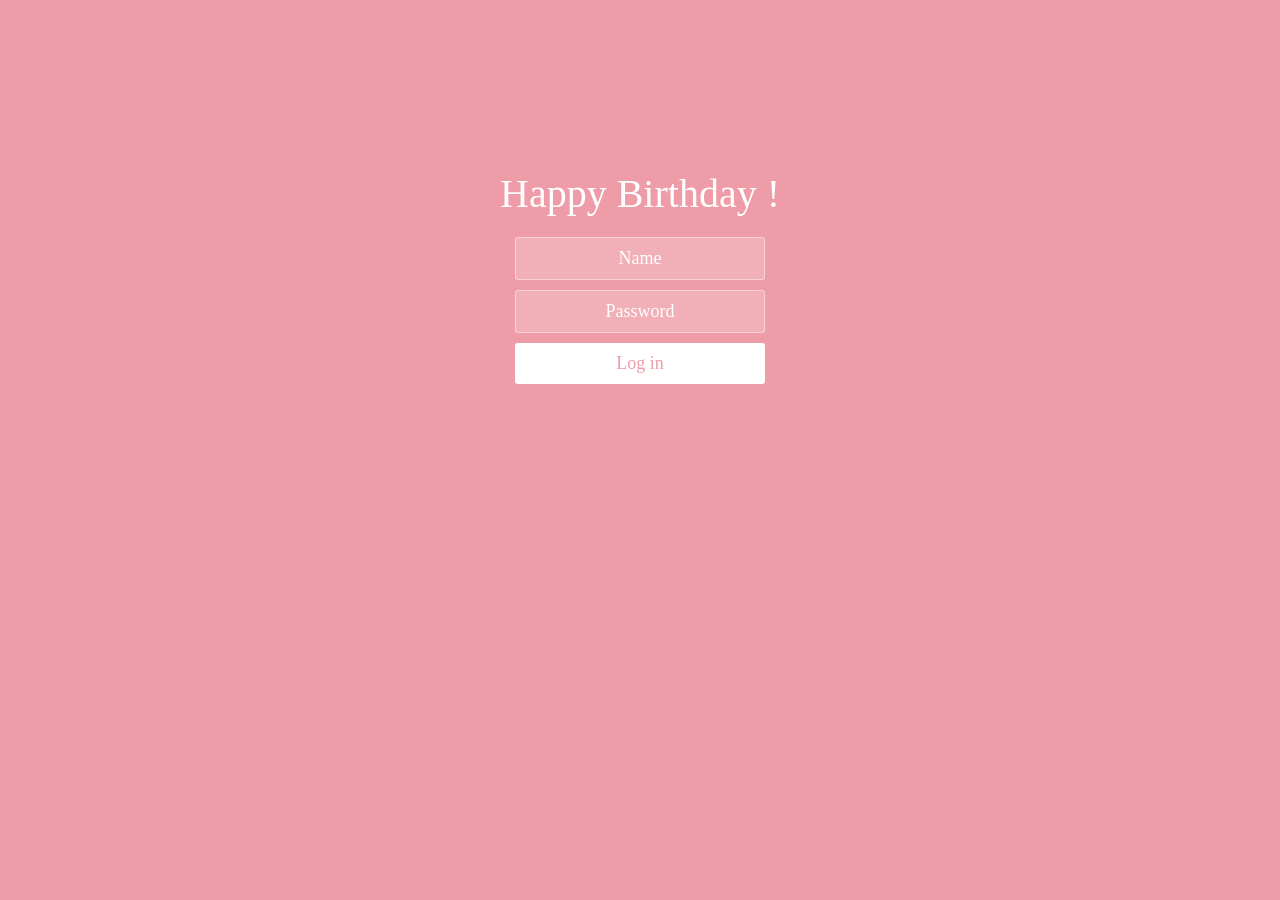
<file: index.html>
<!DOCTYPE html>
<html lang="zh">
  <head>
    <!-- Follow for more @tentangIT -->
      
    <meta charset="UTF-8" />
    <meta http-equiv="X-UA-Compatible" content="IE=edge,chrome=1" />
    <meta name="viewport" content="width=device-width, initial-scale=1.0" />
    <title>Happy Birthday</title>
    <link rel="stylesheet" type="text/css" href="css/index.css" />
  </head>
  <body>
    <div class="htmleaf-container">
      <div class="wrapper">
        <div class="container">
          <h1>Happy Birthday !</h1>

          <form class="form">
            <input
              id="userName"
              name="userName"
              type="text"
              placeholder="Name"
            />
            <input id="pwd" name="pwd" type="password" placeholder="Password" />
            <button type="submit" id="login-button">Log in</button>
          </form>
        </div>
        <ul class="bg-bubbles">
          <li></li>
          <li></li>
          <li></li>
          <li></li>
          <li></li>
          <li></li>
          <li></li>
          <li></li>
          <li></li>
          <li></li>
        </ul>
      </div>
    </div>
    <script src="js/jquery-2.1.1.min.js" type="text/javascript"></script>
    <script src="js/index.js" type="text/javascript"></script>
  </body>
</html>
</file>
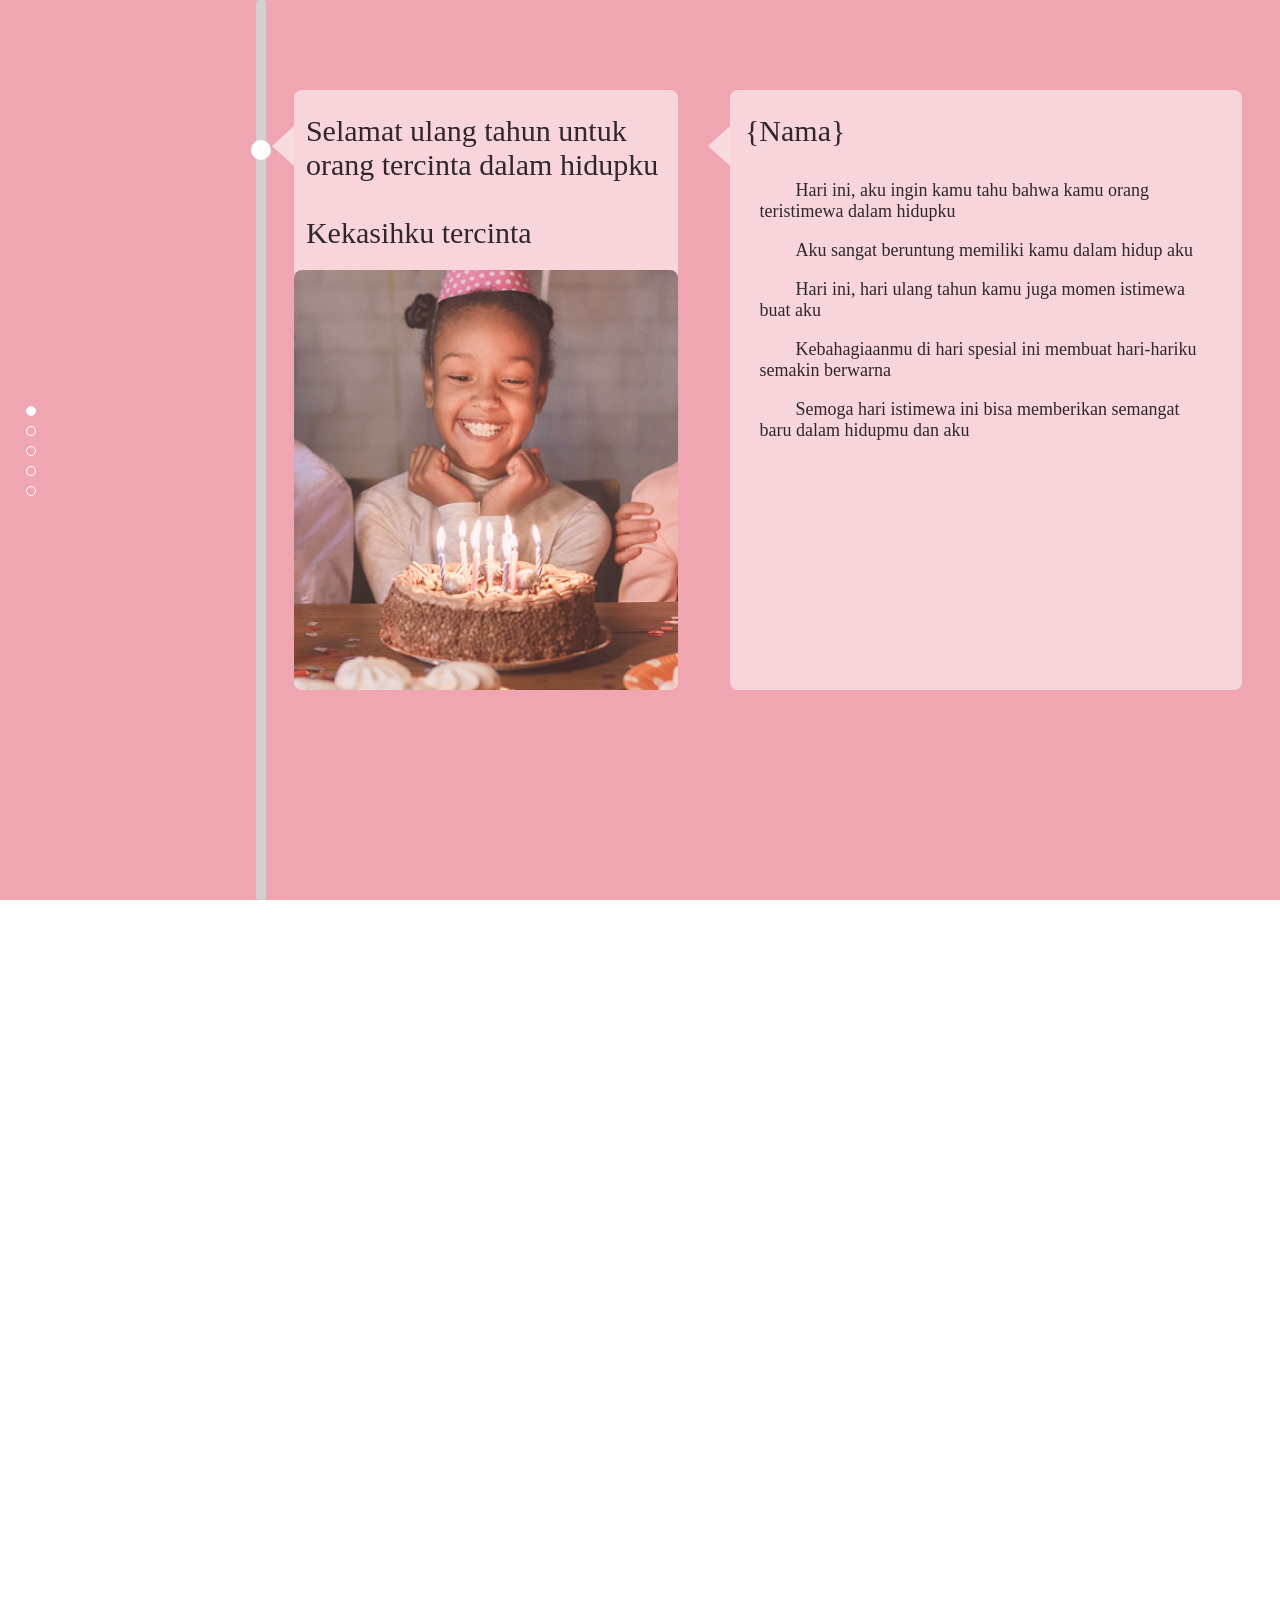
<file: Memories.html>
<!DOCTYPE html>
<html lang="zh-CN">
  <head>
    <!-- Follow for more @tentangIT -->
      
    <meta charset="UTF-8" />
    <meta
      name="viewport"
      content="width=device-width,initial-scale=0.5, minimum-scale=0.5, maximum-scale=0.5, user-scalable=no"
    />
    <title>Happy Birthday</title>
    <link rel="stylesheet" href="css/jquery.fullPage.css" />
    <link rel="stylesheet" href="css/memories.css" />
  </head>
  <body>
    <div class="bgcolor">
      <div style="z-index: 100" id="dowebok">
        <div class="section">
          <div class="timeline"></div>
          <div class="timepoint11"></div>
          <div class="ly-box11">
            <div class="ly-txt11">Selamat ulang tahun untuk orang tercinta dalam hidupku<br><br>Kekasihku tercinta<br></div>
            <div class="ly-imgbox11">
              <img class="ly-img11" src="img/girl1.jpg" />
            </div>
          </div>
          <div class="ly-triangle11"></div>

          <div class="ly-box12">
            <div class="ly-txt13">{Nama}</div>
            <div class="ly-txt14">
              <p></p>
              <p>Hari ini, aku ingin kamu tahu bahwa kamu orang teristimewa dalam hidupku</p>
              <p>Aku sangat beruntung memiliki kamu dalam hidup aku</p>
              <p>Hari ini, hari ulang tahun kamu juga momen istimewa buat aku</p>
              <p>Kebahagiaanmu di hari spesial ini membuat hari-hariku semakin berwarna</p>
              <p>Semoga hari istimewa ini bisa memberikan semangat baru dalam hidupmu dan aku</p>
            </div>
          </div>
          <div class="ly-triangle12"></div>
        </div>

        <div class="section">
          <div class="timeline"></div>
          <div class="timepoint21"></div>
          <div class="ly-box21">
            <div class="ly-txt22">
              <p>Kadang-kadang aku bisa menjadi hormonal dan sulit untuk menahannya.</p>
              <p>Tapi aku bersyukur karena kamu tetap bersamaku di saat-saat tersulit.</p>
              <p>Terima kasih telah hadir di sini, dan menjadi pacar terbaik selama ini.</p>
              <p>Selamat Ulang Tahun.</p>
            </div>
            <div class="ly-imgbox21">
              <img class="ly-img21" src="img/girl2.jpg" />
            </div>
          </div>
          <div class="ly-triangle21"></div>

          <div class="ly-box22">
            <div class="ly-txt24">
              <p>Setiap detik yang berlalu, cintaku padamu meningkat.</p>
              <p>Cinta kita semakin kuat setiap hari, dan aku ingin merayakan hari istimewa ini bersamamu, pacarku. Selamat ulang tahun.</p>
            </div>
            <div class="ly-imgbox22">
              <img class="ly-img22" src="img/girl3.jpg" />
            </div>
          </div>
          <div class="ly-triangle22"></div>

          <div class="ly-box23">
            <div class="ly-txt26">
              <p>Happy birthday Cintaku ...</p>
            </div>
            <div class="ly-imgbox23">
              <img class="ly-img23" src="img/girl1.jpg" />
            </div>
          </div>
          <div class="ly-triangle23"></div>
        </div>

        <div class="section">
          <div class="timeline"></div>
          <div class="timepoint31"></div>
          <div class="ly-box31">
            <div class="ly-txt32">
              <p>Kamu selalu memberiku semua hal yang terbaik, </p>
              <p>Terima kasih sayang dan selamat ulang tahun.</p>
            </div>
            <div class="ly-imgbox31">
              <img class="ly-img31" src="img/girl1.jpg" />
            </div>
          </div>
          <div class="ly-triangle31"></div>

          <div class="ly-box32">
            <div class="ly-txt34">
              <p>Kamu membuat duniaku lengkap. Selamat ulang tahun untuk orang spesialku.</p>
            </div>
            <div class="ly-imgbox31">
              <img class="ly-img31" src="img/girl2.jpg" />
            </div>
          </div>
          <div class="ly-triangle32"></div>
        </div>

        <div class="section">
          <div class="timeline"></div>
          <div class="timepoint21"></div>
          <div class="ly-box52">
            <div class="ly-txt22">
              <p>Mengirim ucapan selamat ulang tahun ke matahariku. </p>
              <p>Kamu adalah orang yang selalu dapat aku andalkan, dan berterima kasih untuk itu.</p>
            </div>
            <div class="ly-imgbox21">
              <img class="ly-img21" src="img/girl1.jpg" />
            </div>
          </div>
          <div class="ly-triangle21"></div>

          <div class="ly-box22">
            <div class="ly-txt51">
              <p>Selamat ulang tahun cintaku.</p>
              <p>Semoga cinta kita memberimu kehangatan yang akan membuat hari-hari yang dingin dan sepi berlalu dengan mudah.</p>
            </div>
            <div class="ly-imgbox22">
              <img class="ly-img22" src="img/girl2.jpg" />
            </div>
          </div>
          <div class="ly-triangle22"></div>

          <div class="ly-box51">
            <div class="ly-txt26">
              <p>Aku tidak bisa membayangkan hidupku tanpamu.</p>
            </div>
            <div class="ly-imgbox23">
              <img class="ly-img23" src="img/girl1.jpg" />
            </div>
          </div>
          <div class="ly-triangle23"></div>
        </div>

        <div class="section">
          <div class="timeline"></div>
          <div class="timepoint21"></div>
          <div class="ly-box21">
            <div class="ly-txt22">
              <p>Kamu membuat duniaku lengkap. Selamat ulang tahun untuk orang spesialku </p>
              <p>Aku  harap kamu tetap bersamaku selamanya.</p>
              <p>Dan kita merayakan lebih banyak ulang tahun bersama.</p>
              <p>Setiap detik yang berlalu, cintaku padamu meningkat. </p>
              <p>Cinta kita semakin kuat setiap hari.</p>
            </div>
            <div class="ly-imgbox21">
              <img class="ly-img21" src="img/girl2.jpg" />
            </div>
          </div>
          <div class="ly-triangle21"></div>

          <div class="ly-box22">
            <div class="ly-txt24">
              <p>Selamat ulang tahun, gadisku. Aku paling mencintaimu.</p>
              <p>Hari akan berlalu, tapi cintaku padamu tidak akan berubah.</p>
            </div>
            <div class="ly-imgbox22">
              <img class="ly-img22" src="img/girl3.jpg" />
            </div>
          </div>
          <div class="ly-triangle22"></div>

          <div class="ly-box23">
            <div class="ly-txt61">
              <p class="wwww1">Aku tidak akan pernah lelah mencintaimu.</p>
              <p class="wwww1">Aku berharap kamu memiliki perayaan ulang tahun yang paling cerah dan paling berwarna.</p>
              <p class="wwww1">Aku mencintaimu!</p>
              <p class="wwww1">Selamat Ulang Tahun, cintaku.</p>
            </div>
            <div class="ly-imgbox61">
              <img class="ly-img61" src="img/girl1.jpg" />
            </div>
          </div>
          <div class="ly-triangle23"></div>
        </div>
      </div>

      <ul class="bg-bubbles">
        <li></li>
        <li></li>
        <li></li>
        <li></li>
        <li></li>
        <li></li>
        <li></li>
        <li></li>
        <li></li>
        <li></li>
      </ul>
    </div>
    <script src="js/jquery-2.1.1.min.js"></script>
    <script src="js/jquery.fullPage.min.js"></script>
    <script src="js/memories.js"></script>
    <script>
      document.body.addEventListener('mousedown', function(){
        var vdo = $("video")[0]; //jquery
        vdo.muted = false;
      }, false);
    </script>
  </body>
</html>
</file>
<file: css/index.css>
* {
  box-sizing: border-box;
  margin: 0;
  padding: 0;
  font-weight: 300;
}
body {
  font-family:"Microsoft YaHei";
  color: white;
  font-weight: 300;
}
body ::-webkit-input-placeholder {
  /* WebKit browsers */
  font-family:"Microsoft YaHei";
  color: white;
  font-weight: 300;
}
body :-moz-placeholder {
  /* Mozilla Firefox 4 to 18 */
  font-family:"Microsoft YaHei";
  color: white;
  opacity: 1;
  font-weight: 300;
}
body ::-moz-placeholder {
  /* Mozilla Firefox 19+ */
  font-family:"Microsoft YaHei";
  color: white;
  opacity: 1;
  font-weight: 300;
}
body :-ms-input-placeholder {
  /* Internet Explorer 10+ */
  font-family:"Microsoft YaHei";
  color: white;
  font-weight: 300;
}
.wrapper {
  background: #ee9ca7;
  background: -webkit-linear-gradient(top left, #ee9ca7 0%, #ee9ca7 100%);
  background: linear-gradient(to bottom right, #ee9ca7 0%, #ee9ca7 100%);
  background-color:rgba(255,255,255,0.9);
  position: absolute;
  top:0;
  left: 0;
  width: 100%;
  height: 100%;
  overflow: hidden;

}

.wrapper.form-success .container h1 {
  -webkit-transform: translateY(85px);
      -ms-transform: translateY(85px);
          transform: translateY(85px);
}
.container {
  max-width: 600px;
  margin: 0 auto;
  margin-top: 7%;
  padding: 80px 0;
  height: 400px;
  text-align: center;
}
.container h1 {
  font-size: 40px;
  -webkit-transition-duration: 1s;
          transition-duration: 1s;
  -webkit-transition-timing-function: ease-in-put;
          transition-timing-function: ease-in-put;
  font-weight: 200;
}
form {
  padding: 20px 0;
  position: relative;
  z-index: 2;
}
form input {
  -webkit-appearance: none;
     -moz-appearance: none;
          appearance: none;
  outline: 0;
  border: 1px solid rgba(255, 255, 255, 0.4);
  background-color: rgba(255, 255, 255, 0.2);
  width: 250px;
  border-radius: 3px;
  padding: 10px 15px;
  margin: 0 auto 10px auto;
  display: block;
  text-align: center;
  font-family: "Microsoft YaHei";
  font-size: 18px;
  color: white;
  -webkit-transition-duration: 0.25s;
          transition-duration: 0.25s;
  font-weight: 300;
}
form input:hover {
  background-color: rgba(255, 255, 255, 0.4);
}
form input:focus {
  background-color: white;
  width: 300px;
  color: #ee9ca7;
}
form button {
  -webkit-appearance: none;
     -moz-appearance: none;
          appearance: none;
  outline: 0;
  background-color: white;
  font-family: "Microsoft YaHei";
  border: 0;
  padding: 10px 15px;
  color: #ee9ca7;
  border-radius: 3px;
  width: 250px;
  cursor: pointer;
  font-size: 18px;
  -webkit-transition-duration: 0.25s;
          transition-duration: 0.25s;
}
form button:hover {
  background-color: #f5f7f9;
}
.bg-bubbles {
  position: absolute;
  top: 0;
  left: 0;
  width: 100%;
  height: 100%;
  z-index: 1;
}
.bg-bubbles li {
  position: absolute;
  list-style: none;
  display: block;
  width: 40px;
  height: 40px;
  background-color: rgba(255, 255, 255, 0.15);
  bottom: -160px;
  -webkit-animation: square 30s infinite;
  animation: square 30s infinite;
  -webkit-transition-timing-function: linear;
  transition-timing-function: linear;
}
.bg-bubbles li:nth-child(1) {
  left: 10%;
}
.bg-bubbles li:nth-child(2) {
  left: 20%;
  width: 80px;
  height: 80px;
  -webkit-animation-delay: 2s;
          animation-delay: 2s;
  -webkit-animation-duration: 17s;
          animation-duration: 17s;
}
.bg-bubbles li:nth-child(3) {
  left: 25%;
  -webkit-animation-delay: 4s;
          animation-delay: 4s;
}
.bg-bubbles li:nth-child(4) {
  left: 40%;
  width: 60px;
  height: 60px;
  -webkit-animation-duration: 22s;
          animation-duration: 22s;
  background-color: rgba(255, 255, 255, 0.25);
}
.bg-bubbles li:nth-child(5) {
  left: 70%;
}
.bg-bubbles li:nth-child(6) {
  left: 80%;
  width: 120px;
  height: 120px;
  -webkit-animation-delay: 3s;
          animation-delay: 3s;
  background-color: rgba(255, 255, 255, 0.2);
}
.bg-bubbles li:nth-child(7) {
  left: 32%;
  width: 160px;
  height: 160px;
  -webkit-animation-delay: 7s;
          animation-delay: 7s;
}
.bg-bubbles li:nth-child(8) {
  left: 55%;
  width: 20px;
  height: 20px;
  -webkit-animation-delay: 15s;
          animation-delay: 15s;
  -webkit-animation-duration: 40s;
          animation-duration: 40s;
}
.bg-bubbles li:nth-child(9) {
  left: 25%;
  width: 10px;
  height: 10px;
  -webkit-animation-delay: 2s;
          animation-delay: 2s;
  -webkit-animation-duration: 40s;
          animation-duration: 40s;
  background-color: rgba(255, 255, 255, 0.3);
}
.bg-bubbles li:nth-child(10) {
  left: 90%;
  width: 160px;
  height: 160px;
  -webkit-animation-delay: 11s;
          animation-delay: 11s;
}
@-webkit-keyframes square {
  0% {
    -webkit-transform: translateY(0);
            transform: translateY(0);
  }
  100% {
    -webkit-transform: translateY(-900px) rotate(600deg);
            transform: translateY(-900px) rotate(600deg);
  }
}
@keyframes square {
  0% {
    -webkit-transform: translateY(0);
            transform: translateY(0);
  }
  100% {
    -webkit-transform: translateY(-900px) rotate(600deg);
            transform: translateY(-900px) rotate(600deg);
  }
}
</file>
<file: css/memories.css>
#fp-nav ul li a.active span,
.fp-slidesNav ul li a.active span {
    background: #fff;
}
#fp-nav ul li a span,
.fp-slidesNav ul li a span {
    border-color:#fff;
}
/*img{  
	display: inline-block;
	height: auto;
	max-width: 100%; 
}*/
.bgcolor {
	background: #ee9ca7;
    background: -webkit-linear-gradient(top left, #ee9ca7 0%, #ee9ca7 100%);
    background: linear-gradient(to bottom right, #ee9ca7 0%, #ee9ca7 100%);
    opacity: 0.9;
}
.bg-bubbles {
  position: absolute;
  top: 0;
  left: 0;
  width: 100%;
  height: 100%;
  z-index: 1;
}
.bg-bubbles li {
  position: absolute;
  list-style: none;
  display: block;
  width: 40px;
  height: 40px;
  background-color: rgba(255, 255, 255, 0.15);
  bottom: -160px;
  -webkit-animation: square 30s infinite;
  animation: square 30s infinite;
  -webkit-transition-timing-function: linear;
  transition-timing-function: linear;
}
.bg-bubbles li:nth-child(1) {
  left: 10%;
}
.bg-bubbles li:nth-child(2) {
  left: 20%;
  width: 80px;
  height: 80px;
  -webkit-animation-delay: 2s;
          animation-delay: 2s;
  -webkit-animation-duration: 17s;
          animation-duration: 17s;
}
.bg-bubbles li:nth-child(3) {
  left: 25%;
  -webkit-animation-delay: 4s;
          animation-delay: 4s;
}
.bg-bubbles li:nth-child(4) {
  left: 40%;
  width: 60px;
  height: 60px;
  -webkit-animation-duration: 22s;
          animation-duration: 22s;
  background-color: rgba(255, 255, 255, 0.25);
}
.bg-bubbles li:nth-child(5) {
  left: 70%;
}
.bg-bubbles li:nth-child(6) {
  left: 80%;
  width: 120px;
  height: 120px;
  -webkit-animation-delay: 3s;
          animation-delay: 3s;
  background-color: rgba(255, 255, 255, 0.2);
}
.bg-bubbles li:nth-child(7) {
  left: 32%;
  width: 160px;
  height: 160px;
  -webkit-animation-delay: 7s;
          animation-delay: 7s;
}
.bg-bubbles li:nth-child(8) {
  left: 55%;
  width: 20px;
  height: 20px;
  -webkit-animation-delay: 15s;
          animation-delay: 15s;
  -webkit-animation-duration: 40s;
          animation-duration: 40s;
}
.bg-bubbles li:nth-child(9) {
  left: 25%;
  width: 10px;
  height: 10px;
  -webkit-animation-delay: 2s;
          animation-delay: 2s;
  -webkit-animation-duration: 40s;
          animation-duration: 40s;
  background-color: rgba(255, 255, 255, 0.3);
}
.bg-bubbles li:nth-child(10) {
  left: 90%;
  width: 160px;
  height: 160px;
  -webkit-animation-delay: 11s;
          animation-delay: 11s;
}
@-webkit-keyframes square {
  0% {
    -webkit-transform: translateY(0);
            transform: translateY(0);
  }
  100% {
    -webkit-transform: translateY(-900px) rotate(600deg);
            transform: translateY(-900px) rotate(600deg);
  }
}
@keyframes square {
  0% {
    -webkit-transform: translateY(0);
            transform: translateY(0);
  }
  100% {
    -webkit-transform: translateY(-900px) rotate(600deg);
            transform: translateY(-900px) rotate(600deg);
  }
}
/***                                  内容区域                                 ***/
/**                                   第一部分                                  **/
/*盒子*/
/*PC端*/
@media screen and (min-aspect-ratio: 10/9) {
	.ly-box01 {
		width:50px;
		height:50px;
		background-color:#FFF;
		border-radius: 25px;
		position: absolute;
		left: 48%;
		bottom: 50%;
		margin-bottom:50%;
		overflow: hidden;



		/*transform-origin:center bottom;*/
		/*animation:box_to_point 59s 0s,bounce 2.5s 59s;*/
	}
}

/*移动端*/
@media screen and (max-aspect-ratio: 3/4){
	.ly-box01 {
		width:50px;
		height:50px;
		background-color:#FFF;
		border-radius: 25px;
		/*position: absolute;
		left: 48%;
		bottom: 50%;*/
		margin-bottom:50%;
		/*overflow: hidden;*/
		/*transform-origin:center bottom;
		animation:box_to_point_mobile 18.5s 0s,bounce 2.5s 18.5s;*/
	}
}

/** 移动端动画 **/
@keyframes box_to_point_mobile{
	0% {
		margin-bottom:50%;
		width:50px;
		height:50px;
		border-radius: 25px;
		position: absolute;
		left: 48%;
		bottom: 50%;
		}
	10% {
		margin-bottom:0;
		width:50px;
		height:50px;
		border-radius: 25px;
		background-color:rgba(255,255,255,1);
		position: absolute;
		left: 48%;
		bottom: 50%;
	}
	/*打开小球*/
	14% {
		margin-bottom:0;
		width: 80%;
		height: 70%;
		border-radius: 6px;
		background-color:rgba(255,255,255,0.5);
		position: absolute;
		left: 10%;
		bottom: 15%;
	}
	96% {
		margin-bottom:0;
		width: 80%;
		height: 70%;
		border-radius: 6px;
		background-color:rgba(255,255,255,0.6);
		position: absolute;
		left: 10%;
		bottom: 15%;
	}
	100% {
		margin-bottom:0;
		width:50px;
		height:50px;
		border-radius: 25px;
		background-color:rgba(255,255,255,1);
		position: absolute;
		left: 48%;
		bottom: 50%;
	}
}
@-webkit-keyframes box_to_point_mobile{
	0% {
		margin-bottom:50%;
		width:50px;
		height:50px;
		border-radius: 25px;
		position: absolute;
		left: 48%;
		bottom: 50%;
		}
	10% {
		margin-bottom:0;
		width:50px;
		height:50px;
		border-radius: 25px;
		background-color:rgba(255,255,255,1);
		position: absolute;
		left: 48%;
		bottom: 50%;
	}
	/*打开小球*/
	14% {
		margin-bottom:0;
		width: 80%;
		height: 70%;
		border-radius: 6px;
		background-color:rgba(255,255,255,0.5);
		position: absolute;
		left: 10%;
		bottom: 15%;
	}
	96% {
		margin-bottom:0;
		width: 80%;
		height: 70%;
		border-radius: 6px;
		background-color:rgba(255,255,255,0.6);
		position: absolute;
		left: 10%;
		bottom: 15%;
	}
	100% {
		margin-bottom:0;
		width:50px;
		height:50px;
		border-radius: 25px;
		background-color:rgba(255,255,255,1);
		position: absolute;
		left: 48%;
		bottom: 50%;
	}
}

/** PC端动画 **/
@keyframes box_to_point{
	0% {
		margin-bottom:50%;
		width:50px;
		height:50px;
		border-radius: 25px;
		position: absolute;
		left: 48%;
		bottom: 50%;
		}
	10% {
		margin-bottom:0;
		width:50px;
		height:50px;
		border-radius: 25px;
		background-color:rgba(255,255,255,1);
		position: absolute;
		left: 48%;
		bottom: 50%;
	}
	14% {
		margin-bottom:0;
		width: 80%;
		height: 70%;
		border-radius: 6px;
		background-color:rgba(255,255,255,0.5);
		position: absolute;
		left: 10%;
		bottom: 12%;
	}
	96% {
		margin-bottom:0;
		width: 80%;
		height: 70%;
		border-radius: 6px;
		background-color:rgba(255,255,255,0.6);
		position: absolute;
		left: 10%;
		bottom: 12%;
	}
	100% {
		margin-bottom:0;
		width:50px;
		height:50px;
		border-radius: 25px;
		background-color:rgba(255,255,255,1);
		position: absolute;
		left: 48%;
		bottom: 50%;
	}
}
@-webkit-keyframes box_to_point{
	0% {
		margin-bottom:50%;
		width:50px;
		height:50px;
		border-radius: 25px;
		position: absolute;
		left: 48%;
		bottom: 50%;
		}
	10% {
		margin-bottom:0;
		width:50px;
		height:50px;
		border-radius: 25px;
		background-color:rgba(255,255,255,1);
		position: absolute;
		left: 48%;
		bottom: 50%;
	}
	14% {
		margin-bottom:0;
		width: 80%;
		height: 70%;
		border-radius: 6px;
		background-color:rgba(255,255,255,0.5);
		position: absolute;
		left: 10%;
		bottom: 12%;
	}
	96% {
		margin-bottom:0;
		width: 80%;
		height: 70%;
		border-radius: 6px;
		background-color:rgba(255,255,255,0.6);
		position: absolute;
		left: 10%;
		bottom: 12%;
	}
	100% {
		margin-bottom:0;
		width:50px;
		height:50px;
		border-radius: 25px;
		background-color:rgba(255,255,255,1);
		position: absolute;
		left: 48%;
		bottom: 50%;
	}
}
@keyframes bounce{
	0% {
		margin-bottom:0;
		width: 50px;
		height: 50px;
		border-radius: 25px;
		bottom:50%;
		left: 48%;
	}
	50% {
		margin-bottom:0;
		left: 48%;
		width: 50px;
		height: 50px;
		border-radius: 25px;
		bottom:0;
		left: 48%;
	}
	100% {
		margin-bottom:0;
		width: 20px;
		height: 20px;
		border-radius: 10px;
		left: 48%;
		bottom: 0;
		left: 20%;
	}
}
@-webkit-keyframes bounce{
		0% {
		margin-bottom:0;
		width: 50px;
		height: 50px;
		border-radius: 25px;
		bottom:50%;
		left: 48%;
	}
	50% {
		margin-bottom:0;
		left: 48%;
		width: 50px;
		height: 50px;
		border-radius: 25px;
		bottom:0;
		left: 48%;
	}
	100% {
		margin-bottom:0;
		width: 20px;
		height: 20px;
		border-radius: 10px;
		left: 48%;
		bottom: 0;
		left: 20%;
	}
}
/*文本*/
@media screen and (min-aspect-ratio: 10/9) {
	.ly-txt01 {
		position:absolute;
		width: 40%;
		left:10%;
		top:10%;
	}
	
	.ly-txt02 {
		position:absolute;
		width: 40%;
		left:60%;
		top:10%;
	}
}

@media screen and (max-aspect-ratio: 3/4) {
	.ly-txt01 {
		position:absolute;
		width: 40%;
		left:18%;
		top:5%;
	}
	
	.ly-txt02 {
		position:absolute;
		width: 40%;
		left:15%;
		top:50%;
	}

	.ly-txt01 p {
		font-size: 4vw !important;
	}

	.ly-txt02 p {
		font-size: 4vw !important;
	}
}

.ly-stxt01 {
	font-family: Microsoft YaHei;
	font-size: 30px;
	font-color: #000;
	position: relative;
	left: 5%;
	top: 5%;
	opacity: 0;
	animation:ly-stxt01_move 15s;
	animation-delay:3s;
	-webkit-animation:ly-stxt01_move 15s;
	-webkit-animation-delay:3s;
}

.ly-stxt02 {
	font-family: Microsoft YaHei;
	font-size: 30px;
	font-color: #000;
	position: relative;
	left: 5%;
	top: 5%;
	margin-top:-71px;
	opacity: 0;
	animation:ly-stxt02_move 15s;
	animation-delay:3s;
	-webkit-animation:ly-stxt02_move 15s;
	-webkit-animation-delay:3s;
}

.ly-stxt03 {
	font-family: Microsoft YaHei;
	font-size: 30px;
	font-color: #000;
	position: relative;
	left: 5%;
	top: 5%;
	opacity: 0;
	margin-top:-71px;
	animation:ly-stxt03_move 15s;
	animation-delay:3s;
	-webkit-animation:ly-stxt03_move 15s;
	-webkit-animation-delay:3s;
}

.ly-stxt04 {
	font-family: Microsoft YaHei;
	font-size: 30px;
	font-color: #000;
	position: relative;
	left: 5%;
	top: 5%;
	opacity: 0;
	margin-top:-71px;
	animation:ly-stxt04_move 15s;
	animation-delay:3s;
	-webkit-animation:ly-stxt04_move 15s;
	-webkit-animation-delay:3s;
}

.ly-stxt05 {
	font-family: Microsoft YaHei;
	font-size: 30px;
	font-color: #000;
	position: relative;
	left: 5%;
	top: 5%;
	opacity: 0;
	margin-top:-71px;
	animation:ly-stxt05_move 15s;
	animation-delay:3s;
	-webkit-animation:ly-stxt05_move 15s;
	-webkit-animation-delay:3s;
}

.ly-stxt06 {
	font-family: Microsoft YaHei;
	font-size: 30px;
	font-color: #000;
	position: relative;
	right: 5%;
	top: 5%;
	opacity: 0;
	animation:ly-stxt06_move 15s;
	animation-delay:3s;
	-webkit-animation:ly-stxt06_move 15s;
	-webkit-animation-delay:3s;
}

.ly-stxt07 {
	font-family: Microsoft YaHei;
	font-size: 30px;
	font-color: #000;
	position: relative;
	right: 5%;
	top: 5%;
	opacity: 0;
	margin-top:-71px;
	animation:ly-stxt07_move 15s;
	animation-delay:3s;
	-webkit-animation:ly-stxt07_move 15s;
	-webkit-animation-delay:3s;
}

.ly-stxt08 {
	font-family: Microsoft YaHei;
	font-size: 30px;
	font-color: #000;
	position: relative;
	right: 5%;
	top: 5%;
	opacity: 0;
	margin-top:-71px;
	animation:ly-stxt08_move 15s;
	animation-delay:3s;
	-webkit-animation:ly-stxt08_move 15s;
	-webkit-animation-delay:3s;
}

.ly-stxt09 {
	font-family: Microsoft YaHei;
	font-size: 30px;
	font-color: #000;
	position: relative;
	right: 5%;
	top: 5%;
	opacity: 0;
	margin-top:-71px;
	animation:ly-stxt09_move 15s;
	animation-delay:3s;
	-webkit-animation:ly-stxt09_move 15s;
	-webkit-animation-delay:3s;
}

.ly-stxt10 {
	font-family: Microsoft YaHei;
	font-size: 30px;
	font-color: #000;
	position: relative;
	right: 5%;
	top: 5%;
	opacity: 0;
	margin-top:-71px;
	animation:ly-stxt10_move 15s;
	animation-delay:3s;
	-webkit-animation:ly-stxt10_move 15s;
	-webkit-animation-delay:3s;
}


@keyframes ly-stxt01_move{
	0% {opacity:0;}
	8% {opacity:1;}
	90% {opacity:1;}
	98% {opacity:0;}
	100% {opacity:0;}
}
@-webkit-keyframes ly-stxt01_move{
	0% {opacity:0;}
	8% {opacity:0;}
	90% {opacity:1;}
	98% {opacity:0;}
	100% {opacity:0;}
}


@keyframes ly-stxt02_move{
	0% {opacity:0;margin-top:-71px;}
	8% {opacity:0;margin-top:-71px;}
	16% {opacity:1;margin-top:0;}
	90% {opacity:1;margin-top:0;}
	100% {opacity:0;margin-top:0;}
}
@-webkit-keyframes ly-stxt02_move{
	0% {opacity:0;margin-top:-71px;}
	8% {opacity:0;margin-top:-71px;}
	16% {opacity:1;margin-top:0;}
	90% {opacity:1;margin-top:0;}
	100% {opacity:0;margin-top:0;}
}


@keyframes ly-stxt03_move{
	0% {opacity:0;margin-top:-71px;}
	16% {opacity:0;margin-top:-71px;}
	24% {opacity:1;margin-top:0;}
	90% {opacity:1;margin-top:0;}
	100% {opacity:0;margin-top:0;}
}
@-webkit-keyframes ly-stxt03_move{
	0% {opacity:0;margin-top:-71px;}
	16% {opacity:0;margin-top:-71px;}
	24% {opacity:1;margin-top:0;}
	90% {opacity:1;margin-top:0;}
	100% {opacity:0;margin-top:0;}
}


@keyframes ly-stxt04_move{
	0% {opacity:0;margin-top:-71px;}
	24% {opacity:0;margin-top:-71px;}
	32% {opacity:1;margin-top:0;}
	90% {opacity:1;margin-top:0;}
	100% {opacity:0;margin-top:0;}
}
@-webkit-keyframes ly-stxt04_move{
	0% {opacity:0;margin-top:-71px;}
	24% {opacity:0;margin-top:-71px;}
	32% {opacity:1;margin-top:0;}
	90% {opacity:1;margin-top:0;}
	100% {opacity:0;margin-top:0;}
}


@keyframes ly-stxt05_move{
	0% {opacity:0;margin-top:-71px;}
	32% {opacity:0;margin-top:-71px;}
	40% {opacity:1;margin-top:0;}
	90% {opacity:1;margin-top:0;}
	100% {opacity:0;margin-top:0;}
}
@-webkit-keyframes ly-stxt05_move{
	0% {opacity:0;margin-top:-71px;}
	32% {opacity:0;margin-top:-71px;}
	40% {opacity:1;margin-top:0;}
	90% {opacity:1;margin-top:0;}
	100% {opacity:0;margin-top:0;}
}


@keyframes ly-stxt06_move{
	0% {opacity:0;}
	40% {opacity:0;}
	48% {opacity:1;}
	90% {opacity:1;}
	100% {opacity:0;}
}
@-webkit-keyframes ly-stxt06_move{
	0% {opacity:0;}
	40% {opacity:0;}
	48% {opacity:1;}
	90% {opacity:1;}
	100% {opacity:0;}
}


@keyframes ly-stxt07_move{
	0% {opacity:0;margin-top:-71px;}
	48% {opacity:0;margin-top:-71px;}
	56% {opacity:1;margin-top:0;}
	90% {opacity:1;margin-top:0;}
	100% {opacity:0;margin-top:0;}
}
@-webkit-keyframes ly-stxt07_move{
	0% {opacity:0;margin-top:-71px;}
	48% {opacity:0;margin-top:-71px;}
	56% {opacity:1;margin-top:0;}
	90% {opacity:1;margin-top:0;}
	100% {opacity:0;margin-top:0;}
}


@keyframes ly-stxt08_move{
	0% {opacity:0;margin-top:-71px;}
	56% {opacity:0;margin-top:-71px;}
	64% {opacity:1;margin-top:0;}
	90% {opacity:1;margin-top:0;}
	100% {opacity:0;margin-top:0;}
}
@-webkit-keyframes ly-stxt08_move{
	0% {opacity:0;margin-top:-71px;}
	56% {opacity:0;margin-top:-71px;}
	64% {opacity:1;margin-top:0;}
	90% {opacity:1;margin-top:0;}
	100% {opacity:0;margin-top:0;}
}


@keyframes ly-stxt09_move{
	0% {opacity:0;margin-top:-71px;}
	64% {opacity:0;margin-top:-71px;}
	72% {opacity:1;margin-top:0;}
	90% {opacity:1;margin-top:0;}
	100% {opacity:0;margin-top:0;}
}
@-webkit-keyframes ly-stxt09_move{
	0% {opacity:0;margin-top:-71px;}
	64% {opacity:0;margin-top:-71px;}
	72% {opacity:1;margin-top:0;}
	90% {opacity:1;margin-top:0;}
	100% {opacity:0;margin-top:0;}
}


@keyframes ly-stxt10_move{
	0% {opacity:0;margin-top:-71px;}
	72% {opacity:0;margin-top:-71px;}
	80% {opacity:1;margin-top:0;}
	90% {opacity:1;margin-top:0;}
	100% {opacity:0;margin-top:0;}
}
@-webkit-keyframes ly-stxt10_move{
	0% {opacity:0;margin-top:-71px;}
	72% {opacity:0;margin-top:-71px;}
	80% {opacity:1;margin-top:0;}
	90% {opacity:1;margin-top:0;}
	100% {opacity:0;margin-top:0;}
}
/**                                      第二部分                                       **/
/*时间轴的线*/

.timeline {
	width: 8px;
	height: 0;
	position: absolute;
	left: 20%;
	top:-100%;
	background-color: #ccc;
	border-radius:3px;
	transition: all 2s;
}
.active .timeline {
	width: 10px;
	height: 100%;
	top:0;
	transition-delay: 0.1s;
}
/*时间轴上的点*/
.timepoint {
	width: 20px;
	height: 20px;
	margin-left: -5px;
	position: absolute;
	left:20%;
	top: 15.5%;
	opacity: 0;
	background-color: #fff;
	-webkit-border-radius: 10px;
	-moz-border-radius: 10px;
	-ms-border-radius: 10px;
	-o-border-radius: 10px;
	border-radius: 10px;
	transition: all 0.3s; 
}
.active .timepoint {
	opacity: 1;
	transition-delay: 2s;
}
/**时间轴上的点**/
.timepoint11 {
	width: 20px;
	height: 20px;
	margin-left: -5px;
	position: absolute;
	left:20%;
	top: 0;
	opacity: 1;
	background-color: #fff;
	-webkit-border-radius: 10px;
	-moz-border-radius: 10px;
	-ms-border-radius: 10px;
	-o-border-radius: 10px;
	border-radius: 10px;
	transition: all 1s;
}
.active .timepoint11 {
	top:15.5%;
	transition-delay: 2s;
}

/* 盒子 */
/*移动端*/
@media screen and (max-aspect-ratio: 3/4) {
	.ly-box11 {
		width: 60%;
		height: 45%;
		border: 2px #CCC;
		background-color: #fff;
		background-color: rgba(255,255,255,0.6);
		border-radius: 8px;
		position: absolute;
		left: 23%;
		top:3%;
		overflow: hidden;
		opacity: 0;
		-webkit-transform: scale(0.5, 0.5);
		transform: scale(0.5, 0.5);
		transition: all 1s;
	}
	.active .ly-box11{
		opacity: 0.9;
		-webkit-transform: scale(1, 1);
		transform: scale(1, 1);
		transition-delay: 2.5s;
	}
	/* 盒子 */
	.ly-box12 {
		width: 60%;
		height: 40%;
		border: 2px #CCC;
		background-color: #fff;
		background-color: rgba(255,255,255,0.6);
		border-radius: 8px;
		position: absolute;
		left: 23%;
		top:52%;
		overflow: hidden;
		opacity: 0;
		-webkit-transform: scale(0.5, 0.5);
		transform: scale(0.5, 0.5);
		transition: all 1s;
	}
	.active .ly-box12{
		opacity: 0.9;
		-webkit-transform: scale(1, 1);
		transform: scale(1, 1);
		transition-delay: 5s;
	}

	.ly-box11 p {
		font-size: 2.5vw !important;
	}
	.ly-box12 p {
		font-size: 2.5vw !important;
	}
	/*小三角*/
	.ly-triangle11 {
		width: 0; 
		height: 0; 
		border-top: 20px solid transparent; 
		border-right: 22px solid white; 
		border-bottom: 20px solid transparent;
		border-radius: 2px; 
		margin-left: 24px;
		position: absolute;
		right: 77%;
		top: 14%;
		opacity: 0;
		-webkit-transform: scale(0.5, 0.5);
		transform: scale(0.5, 0.5);
		transition: all 0.5s;
	}
	.active .ly-triangle11 {
		opacity: 0.6;
		margin-left: 2px;
		-webkit-transform: scale(1, 1);
		transform: scale(1, 1);
		transition-delay: 3.5s;
	}
	/*小三角*/
	.ly-triangle12 {
		width: 0; 
		height: 0; 
		border-top: 20px solid transparent; 
		border-right: 22px solid white; 
		border-bottom: 20px solid transparent;
		border-radius: 2px; 
		margin-left: 24px;
		position: absolute;
		right: 77%;
		top: 55%;
		opacity: 0;
		-webkit-transform: scale(0.5, 0.5);
		transform: scale(0.5, 0.5);
		transition: all 1s;
	}
	.active .ly-triangle12 {
		opacity: 0.6;
		margin-left: 2px;
		-webkit-transform: scale(1, 1);
		transform: scale(1, 1);
		transition-delay: 6s;
	}
	/*图片*/
	.ly-imgbox11{
		position: absolute;
		bottom: 0;
		width: 100%;
		height: 70%;
		border-radius: 8px;
		opacity:0;
		overflow: hidden;
		transition:all 0.5s;
	}
	.active .ly-imgbox11{
		opacity:1;
		transition-delay:3.5s;
	}
	.ly-img11{
		position: absolute;
		width: 100%;
		bottom: 0;
	}

	/*文本*/
	.ly-txt11 {
		font-family: Microsoft YaHei;
		font-size: 30px;
		text-shadow: 1px;
		font-color: #000;
		position: absolute;
		left: 3%;
		top: 4%;
		opacity: 0;
		transition: all 0.5s;
	}
	
	.active .ly-txt11 {
		opacity: 1;
		transition-delay: 3.5s;
	}
	
	
	.ly-txt12 {
		font-family: Microsoft YaHei;
		font-size: 20px;
		text-indent:2em;
		font-color: #000;
		position: absolute;
		padding-top: 20px;
		left: 5%;
		top: 12%;
		opacity: 0;
		transition: all 1s;
	}
	
	.active .ly-txt12 {
		opacity: 1;
		transition-delay: 4s;
	}
	
	
	/*文本*/
	.ly-txt13 {
		font-family: Microsoft YaHei;
		font-size: 30px;
		text-shadow: 1px;
		font-color: #000;
		position: absolute;
		left: 3%;
		top: 4%;
		opacity: 0;
		transition: all 0.5s;
	}
	
	.active .ly-txt13 {
		opacity: 1;
		transition-delay: 6s;
	}
	
	.ly-txt14 {
		text-indent:2em;
		font-family: Microsoft YaHei;
		font-size: 18px;
		font-color: #000;
		position: absolute;
		margin-left:30px;
		margin-right:30px;
		top: 12%;
		opacity: 1;
		transition: all 13s;
		height:0;
		width:88%;
		overflow:hidden;
	}
	
	.active .ly-txt14 {
		height:500px;
		transition-delay: 6.5s;
	}
}

/*电脑*/
@media screen and (min-aspect-ratio: 10/9) {
	.ly-box11 {
		width: 30%;
		height: 600px;
		border: 2px #CCC;
		background-color: #fff;
		background-color: rgba(255,255,255,0.6);
		border-radius: 8px;
		position: absolute;
		left: 23%;
		top:10%;
		overflow: hidden;
		opacity: 0;
		-webkit-transform: scale(0.5, 0.5);
		transform: scale(0.5, 0.5);
		transition: all 1s;
	}
	.active .ly-box11{
		opacity: 0.9;
		-webkit-transform: scale(1, 1);
		transform: scale(1, 1);
		transition-delay: 2.5s;
	}
	/*小三角*/
	.ly-triangle11 {
		width: 0; 
		height: 0; 
		border-top: 20px solid transparent; 
		border-right: 22px solid white; 
		border-bottom: 20px solid transparent;
		border-radius: 2px; 
		margin-left: 24px;
		position: absolute;
		right: 77%;
		top: 14%;
		opacity: 0;
		-webkit-transform: scale(0.5, 0.5);
		transform: scale(0.5, 0.5);
		transition: all 0.5s;
	}
	.active .ly-triangle11 {
		opacity: 0.6;
		margin-left: 2px;
		-webkit-transform: scale(1, 1);
		transform: scale(1, 1);
		transition-delay: 3.5s;
	}
	/*图片*/
	.ly-imgbox11{
		position: absolute;
		bottom: 0;
		width: 100%;
		height: 70%;
		border-radius: 8px;
		opacity:0;
		overflow: hidden;
		transition:all 0.5s;
	}
	.active .ly-imgbox11{
		opacity:1;
		transition-delay:3.5s;
	}
	.ly-img11{
		position: absolute;
		width: 100%;
		bottom: 0;
	}
	/*文本*/
	.ly-txt11 {
		font-family: Microsoft YaHei;
		font-size: 30px;
		text-shadow: 1px;
		font-color: #000;
		position: absolute;
		left: 3%;
		top: 4%;
		opacity: 0;
		transition: all 0.5s;
	}
	
	.active .ly-txt11 {
		opacity: 1;
		transition-delay: 3.5s;
	}
	
	
	.ly-txt12 {
		font-family: Microsoft YaHei;
		font-size: 20px;
		text-indent:2em;
		font-color: #000;
		position: absolute;
		padding-top: 20px;
		left: 5%;
		top: 12%;
		opacity: 0;
		transition: all 1s;
	}
	
	.active .ly-txt12 {
		opacity: 1;
		transition-delay: 4s;
	}
	
	/* 盒子 */
	.ly-box12 {
		width: 40%;
		height: 600px;
		border: 2px #CCC;
		background-color: #fff;
		background-color: rgba(255,255,255,0.6);
		border-radius: 8px;
		position: absolute;
		left: 57%;
		top:10%;
		overflow: hidden;
		opacity: 0;
		-webkit-transform: scale(0.5, 0.5);
		transform: scale(0.5, 0.5);
		transition: all 1s;
	}
	.active .ly-box12{
		opacity: 0.9;
		-webkit-transform: scale(1, 1);
		transform: scale(1, 1);
		transition-delay: 5s;
	}
	/*小三角*/
	.ly-triangle12 {
		width: 0; 
		height: 0; 
		border-top: 20px solid transparent; 
		border-right: 22px solid white; 
		border-bottom: 20px solid transparent;
		border-radius: 2px; 
		margin-left: 24px;
		position: absolute;
		right: 43%;
		top: 14%;
		opacity: 0;
		-webkit-transform: scale(0.5, 0.5);
		transform: scale(0.5, 0.5);
		transition: all 1s;
	}
	.active .ly-triangle12 {
		opacity: 0.6;
		margin-left: 2px;
		-webkit-transform: scale(1, 1);
		transform: scale(1, 1);
		transition-delay: 6s;
	}
	/*文本*/
	.ly-txt13 {
		font-family: Microsoft YaHei;
		font-size: 30px;
		text-shadow: 1px;
		font-color: #000;
		position: absolute;
		left: 3%;
		top: 4%;
		opacity: 0;
		transition: all 0.5s;
	}
	
	.active .ly-txt13 {
		opacity: 1;
		transition-delay: 6s;
	}
	
	.ly-txt14 {
		text-indent:2em;
		font-family: Microsoft YaHei;
		font-size: 18px;
		font-color: #000;
		position: absolute;
		margin-left:30px;
		margin-right:30px;
		top: 12%;
		opacity: 1;
		transition: all 13s;
		height:0;
		width:88%;
		overflow:hidden;
	}
	
	.active .ly-txt14 {
		height:500px;
		transition-delay: 6.5s;
	}
}


/**                                        第三部分                                  **/

/**时间轴上的点**/
.timepoint21 {
	width: 20px;
	height: 20px;
	margin-left: -5px;
	position: absolute;
	left:20%;
	top: 0;
	opacity: 1;
	background-color: #fff;
	-webkit-border-radius: 10px;
	-moz-border-radius: 10px;
	-ms-border-radius: 10px;
	-o-border-radius: 10px;
	border-radius: 10px;
	transition: all 0.5s;
}
.active .timepoint21 {
	top:15.5%;
	transition-delay: 1.5s;
}

/* PC */
@media screen and (min-aspect-ratio: 10/9) {
	/* 盒子 */
	.ly-box21 {
		width: 15%;
		height: 600px;
		border: 2px #CCC;
		background-color: #fff;
		background-color: rgba(255,255,255,0.6);
		border-radius: 8px;
		position: absolute;
		left: 23%;
		top:10%;
		overflow: hidden;
		opacity: 0;
		-webkit-transform: scale(0.5, 0.5);
		transform: scale(0.5, 0.5);
		transition: all 1s;
	}
	.active .ly-box21{
		opacity: 0.9;
		-webkit-transform: scale(1, 1);
		transform: scale(1, 1);
		transition-delay: 2.5s;
	}
	/*小三角*/
	.ly-triangle21 {
		width: 0; 
		height: 0; 
		border-top: 20px solid transparent; 
		border-right: 22px solid white; 
		border-bottom: 20px solid transparent;
		border-radius: 2px; 
		margin-left: 24px;
		position: absolute;
		right: 77%;
		top: 14%;
		opacity: 0;
		-webkit-transform: scale(0.5, 0.5);
		transform: scale(0.5, 0.5);
		transition: all 0.5s;
	}
	.active .ly-triangle21 {
		opacity: 0.6;
		margin-left: 2px;
		-webkit-transform: scale(1, 1);
		transform: scale(1, 1);
		transition-delay: 3.5s;
	}
	/*图片*/
	.ly-imgbox21{
		position: absolute;
		bottom: 0;
		width: 100%;
		height: 70%;
		border-radius: 8px;
		opacity:0;
		overflow: hidden;
		transition:all 0.5s;
	}
	.active .ly-imgbox21{
		opacity:1;
		transition-delay:3.5s;
	}
	.ly-img21{
		position: absolute;
		width: 100%;
		bottom: 0;
	}
	
	/* 盒子 */
	.ly-box22 {
		width: 15%;
		height: 510px;
		border: 2px #CCC;
		background-color: #fff;
		background-color: rgba(255,255,255,0.6);
		border-radius: 8px;
		position: absolute;
		left: 42%;
		top:22%;
		overflow: hidden;
		opacity: 0;
		-webkit-transform: scale(0.5, 0.5);
		transform: scale(0.5, 0.5);
		transition: all 1s;
	}
	.active .ly-box22{
		opacity: 0.9;
		-webkit-transform: scale(1, 1);
		transform: scale(1, 1);
		transition-delay: 5s;
	}
	/*小三角*/
	.ly-triangle22 {
		width: 0; 
		height: 0; 
		border-top: 20px solid transparent; 
		border-right: 22px solid white; 
		border-bottom: 20px solid transparent;
		border-radius: 2px; 
		margin-left: 24px;
		position: absolute;
		right: 58%;
		top: 25%;
		opacity: 0;
		-webkit-transform: scale(0.5, 0.5);
		transform: scale(0.5, 0.5);
		transition: all 1s;
	}
	.active .ly-triangle22 {
		opacity: 0.6;
		margin-left: 2px;
		-webkit-transform: scale(1, 1);
		transform: scale(1, 1);
		transition-delay: 6s;
	}
	
	/*图片*/
	.ly-imgbox22{
		position: absolute;
		bottom: 0;
		width: 100%;
		height: 80%;
		border-radius: 8px;
		opacity:0;
		overflow: hidden;
		transition:all 0.5s;
	}
	.active .ly-imgbox22{
		opacity:1;
		transition-delay:6s;
	}
	.ly-img22{
		position: absolute;
		width: 100%;
		bottom: 0;
	}
	
	/* 盒子 */
	.ly-box23 {
		width: 34%;
		height: 0;
		border: 2px #CCC;
		background-color: #fff;
		background-color: rgba(255,255,255,0.6);
		border-radius: 8px;
		position: absolute;
		left: 61%;
		bottom:6%;
		overflow: hidden;
		opacity: 0.9;
		transition: all 10s;
	}
	.active .ly-box23{
		height:600px;
		transition-delay: 8s;
	}
	/*小三角*/
	.ly-triangle23 {
		width: 0; 
		height: 0; 
		border-top: 20px solid transparent; 
		border-right: 22px solid white; 
		border-bottom: 20px solid transparent;
		border-radius: 2px; 
		margin-left: 24px;
		position: absolute;
		right: 39%;
		top: 66%;
		opacity: 0;
		-webkit-transform: scale(0.5, 0.5);
		transform: scale(0.5, 0.5);
		transition: all 1s;
	}
	.active .ly-triangle23 {
		opacity: 0.6;
		margin-left: 2px;
		-webkit-transform: scale(1, 1);
		transform: scale(1, 1);
		transition-delay: 12s;
	}
	/*图片*/
	.ly-imgbox23{
		position: absolute;
		bottom: 0;
		width: 100%;
		height: 80%;
		border-radius: 8px;
		opacity:0;
		overflow: hidden;
		transition:all 0.5s;
	}
	.active .ly-imgbox23{
		opacity:1;
		transition-delay:12s;
	}
	.ly-img23{
		position: absolute;
		width: 100%;
		bottom: 0;
	}
}
/* 移动端 */
@media screen and (max-aspect-ratio: 3/4) {
	/* 盒子 */
	.ly-box21 {
		width: 30%;
		height: 40%;
		border: 2px #CCC;
		background-color: #fff;
		background-color: rgba(255,255,255,0.6);
		border-radius: 8px;
		position: absolute;
		left: 23%;
		top: 5%;
		overflow: hidden;
		opacity: 0;
		-webkit-transform: scale(0.5, 0.5);
		transform: scale(0.5, 0.5);
		transition: all 1s;
	}
	.active .ly-box21{
		opacity: 0.9;
		-webkit-transform: scale(1, 1);
		transform: scale(1, 1);
		transition-delay: 2.5s;
	}
	/*小三角*/
	.ly-triangle21 {
		width: 0; 
		height: 0; 
		border-top: 20px solid transparent; 
		border-right: 22px solid white; 
		border-bottom: 20px solid transparent;
		border-radius: 2px; 
		margin-left: 24px;
		position: absolute;
		right: 77%;
		top: 14%;
		opacity: 0;
		-webkit-transform: scale(0.5, 0.5);
		transform: scale(0.5, 0.5);
		transition: all 0.5s;
	}
	.active .ly-triangle21 {
		opacity: 0.6;
		margin-left: 2px;
		-webkit-transform: scale(1, 1);
		transform: scale(1, 1);
		transition-delay: 3.5s;
	}
	/*图片*/
	.ly-imgbox21{
		position: absolute;
		bottom: 0;
		width: 100%;
		height: 70%;
		border-radius: 8px;
		opacity:0;
		overflow: hidden;
		transition:all 0.5s;
	}
	.active .ly-imgbox21{
		opacity:1;
		transition-delay:3.5s;
	}
	.ly-img21{
		position: absolute;
		width: 100%;
		bottom: 0;
	}
	
	/* 盒子 */
	.ly-box22 {
		width: 30%;
		height: 30%;
		border: 2px #CCC;
		background-color: #fff;
		background-color: rgba(255,255,255,0.6);
		border-radius: 8px;
		position: absolute;
		left: 55%;
		top:18%;
		overflow: hidden;
		opacity: 0;
		-webkit-transform: scale(0.5, 0.5);
		transform: scale(0.5, 0.5);
		transition: all 1s;
	}
	.active .ly-box22{
		opacity: 0.9;
		-webkit-transform: scale(1, 1);
		transform: scale(1, 1);
		transition-delay: 5s;
	}
	/*小三角*/
	.ly-triangle22 {
		width: 0; 
		height: 0; 
		border-top: 20px solid transparent; 
		border-right: 22px solid white; 
		border-bottom: 20px solid transparent;
		border-radius: 2px; 
		margin-left: 24px;
		position: absolute;
		right: 45%;
		top: 25%;
		opacity: 0;
		-webkit-transform: scale(0.5, 0.5);
		transform: scale(0.5, 0.5);
		transition: all 1s;
	}
	.active .ly-triangle22 {
		opacity: 0.6;
		margin-left: 2px;
		-webkit-transform: scale(1, 1);
		transform: scale(1, 1);
		transition-delay: 6s;
	}
	
	/*图片*/
	.ly-imgbox22{
		position: absolute;
		bottom: 0;
		width: 100%;
		height: 80%;
		border-radius: 8px;
		opacity:0;
		overflow: hidden;
		transition:all 0.5s;
	}
	.active .ly-imgbox22{
		opacity:1;
		transition-delay:6s;
	}
	.ly-img22{
		position: absolute;
		width: 100%;
		bottom: 0;
	}
	
	/* 盒子 */
	.ly-box23 {
		width: 60%;
		height: 0;
		border: 2px #CCC;
		background-color: #fff;
		background-color: rgba(255,255,255,0.6);
		border-radius: 8px;
		position: absolute;
		left: 23%;
		bottom: 4%;
		overflow: hidden;
		opacity: 0.9;
		transition: all 10s;
	}
	.active .ly-box23{
		height: 45%;
		transition-delay: 8s;
	}
	/*小三角*/
	.ly-triangle23 {
		width: 0; 
		height: 0; 
		border-top: 20px solid transparent; 
		border-right: 22px solid white; 
		border-bottom: 20px solid transparent;
		border-radius: 2px; 
		margin-left: 24px;
		position: absolute;
		right: 77%;
		top: 66%;
		opacity: 0;
		-webkit-transform: scale(0.5, 0.5);
		transform: scale(0.5, 0.5);
		transition: all 1s;
	}
	.active .ly-triangle23 {
		opacity: 0.6;
		margin-left: 2px;
		-webkit-transform: scale(1, 1);
		transform: scale(1, 1);
		transition-delay: 12s;
	}
	/*图片*/
	.ly-imgbox23{
		position: absolute;
		bottom: 0;
		width: 100%;
		height: 80%;
		border-radius: 8px;
		opacity:0;
		overflow: hidden;
		transition:all 0.5s;
	}
	.active .ly-imgbox23{
		opacity:1;
		transition-delay:12s;
	}
	.ly-img23{
		position: absolute;
		width: 100%;
		height: 80%;
		bottom: 0;
	}

	.ly-box23 p, .ly-box21 p, .ly-box22 p {
		font-size: 2.5vw !important;
	}
}

/*文本*/
.ly-txt21 {
	font-family: Microsoft YaHei;
	font-size: 30px;
	text-shadow: 1px;
	font-color: #000;
	position: absolute;
	left: 3%;
	top: 2%;
	opacity: 0;
	transition: all 0.5s;
}

.active .ly-txt21 {
	opacity: 1;
	transition-delay: 3.5s;
}


.ly-txt22 {
	font-family: Microsoft YaHei;
	font-size: 13px;
	text-indent:2em;
	font-color: #000;
	position: absolute;
	left: 5%;
	top: 8%;
	opacity: 0;
	transition: all 1s;
}

.active .ly-txt22 {
	opacity: 1;
	transition-delay: 4s;
}

/*文本*/
.ly-txt23 {
	font-family: Microsoft YaHei;
	font-size: 30px;
	text-shadow: 1px;
	font-color: #000;
	position: absolute;
	left: 3%;
	top: 2%;
	opacity: 0;
	transition: all 0.5s;
}

.active .ly-txt23 {
	opacity: 1;
	transition-delay: 6s;
}

.ly-txt24 {
	text-indent:2em;
	font-family: Microsoft YaHei;
	font-size: 14px;
	font-color: #000;
	position: absolute;
	width:80%;
	top:11%;
	margin-left:5%;
	opacity: 0;
	transition: all 0.5s;
	width:88%;
	overflow:hidden;
}

.active .ly-txt24 {
	opacity:1;
	transition-delay: 7.0s;
}

/*文本*/
.ly-txt25 {
	font-family: Microsoft YaHei;
	font-size: 30px;
	text-shadow: 1px;
	font-color: #000;
	position: absolute;
	left: 3%;
	top: 2%;
	opacity: 0;
	transition: all 0.5s;
}

.active .ly-txt25 {
	opacity: 1;
	transition-delay: 6s;
}

.ly-txt26 {
	text-indent:2em;
	font-family: Microsoft YaHei;
	font-size: 14px;
	font-color: #000;
	position: absolute;
	width:80%;
	top:11%;
	margin-left:5%;
	opacity: 0;
	transition: all 0.5s;
	width:88%;
	overflow:hidden;
}

.active .ly-txt26 {
	opacity:1;
	transition-delay: 14s;
}


/**                                      第四部分                                    **/

/**时间轴上的点**/
.timepoint31 {
	width: 20px;
	height: 20px;
	margin-left: -5px;
	position: absolute;
	left:20%;
	top: 0;
	opacity: 1;
	background-color: #fff;
	-webkit-border-radius: 10px;
	-moz-border-radius: 10px;
	-ms-border-radius: 10px;
	-o-border-radius: 10px;
	border-radius: 10px;
	transition: all 1s;
}
.active .timepoint31 {
	top:15.5%;
	transition-delay: 2s;
}

/*移动端*/
@media screen and (max-aspect-ratio: 3/4) {
	/* 盒子 */
	.ly-box31 {
		width: 65%;
		height: 60%;
		border: 2px #CCC;
		background-color: #fff;
		background-color: rgba(255,255,255,0.6);
		border-radius: 8px;
		position: absolute;
		left: 23%;
		top:5%;
		overflow: hidden;
		opacity: 0;
		-webkit-transform: scale(0.5, 0.5);
		transform: scale(0.5, 0.5);
		transition: all 1s;
	}
	.active .ly-box31{
		opacity: 0.9;
		-webkit-transform: scale(1, 1);
		transform: scale(1, 1);
		transition-delay: 2.5s;
	}
	/* 盒子 */
	.ly-box32 {
		width: 50%;
		height: 30%;
		border: 2px #CCC;
		background-color: #fff;
		background-color: rgba(255,255,255,0.6);
		border-radius: 8px;
		position: absolute;
		left: 23%;
		top: 67%;
		overflow: hidden;
		opacity: 0;
		-webkit-transform: scale(0.5, 0.5);
		transform: scale(0.5, 0.5);
		transition: all 1s;
	}
	.active .ly-box32{
		opacity: 0.9;
		-webkit-transform: scale(1, 1);
		transform: scale(1, 1);
		transition-delay: 5s;
	}
	
	/*小三角*/
	.ly-triangle31 {
		width: 0; 
		height: 0; 
		border-top: 20px solid transparent; 
		border-right: 22px solid white; 
		border-bottom: 20px solid transparent;
		border-radius: 2px; 
		margin-left: 24px;
		position: absolute;
		right: 77%;
		top: 14%;
		opacity: 0;
		-webkit-transform: scale(0.5, 0.5);
		transform: scale(0.5, 0.5);
		transition: all 0.5s;
	}
	.active .ly-triangle31 {
		opacity: 0.6;
		margin-left: 2px;
		-webkit-transform: scale(1, 1);
		transform: scale(1, 1);
		transition-delay: 3.5s;
	}
	/*小三角*/
	.ly-triangle32 {
		width: 0; 
		height: 0; 
		border-top: 20px solid transparent; 
		border-right: 22px solid white; 
		border-bottom: 20px solid transparent;
		border-radius: 2px; 
		margin-left: 24px;
		position: absolute;
		right: 77%;
		top: 73%;
		opacity: 0;
		-webkit-transform: scale(0.5, 0.5);
		transform: scale(0.5, 0.5);
		transition: all 1s;
	}
	.active .ly-triangle32 {
		opacity: 0.6;
		margin-left: 2px;
		-webkit-transform: scale(1, 1);
		transform: scale(1, 1);
		transition-delay: 6s;
	}

	.ly-box31 p, .ly-box32 p {
		font-size: 2.5vw !important;
	}
}

/* PC端 */
@media screen and (min-aspect-ratio: 10/9) {
	/* 盒子 */
	.ly-box31 {
		width: 30%;
		height: 600px;
		border: 2px #CCC;
		background-color: #fff;
		background-color: rgba(255,255,255,0.6);
		border-radius: 8px;
		position: absolute;
		left: 23%;
		top:10%;
		overflow: hidden;
		opacity: 0;
		-webkit-transform: scale(0.5, 0.5);
		transform: scale(0.5, 0.5);
		transition: all 1s;
	}
	.active .ly-box31{
		opacity: 0.9;
		-webkit-transform: scale(1, 1);
		transform: scale(1, 1);
		transition-delay: 2.5s;
	}
	/* 盒子 */
	.ly-box32 {
		width: 40%;
		height: 400px;
		border: 2px #CCC;
		background-color: #fff;
		background-color: rgba(255,255,255,0.6);
		border-radius: 8px;
		position: absolute;
		left: 57%;
		top:10%;
		overflow: hidden;
		opacity: 0;
		-webkit-transform: scale(0.5, 0.5);
		transform: scale(0.5, 0.5);
		transition: all 1s;
	}
	.active .ly-box32{
		opacity: 0.9;
		-webkit-transform: scale(1, 1);
		transform: scale(1, 1);
		transition-delay: 5s;
	}
	
	/*小三角*/
	.ly-triangle31 {
		width: 0; 
		height: 0; 
		border-top: 20px solid transparent; 
		border-right: 22px solid white; 
		border-bottom: 20px solid transparent;
		border-radius: 2px; 
		margin-left: 24px;
		position: absolute;
		right: 77%;
		top: 14%;
		opacity: 0;
		-webkit-transform: scale(0.5, 0.5);
		transform: scale(0.5, 0.5);
		transition: all 0.5s;
	}
	.active .ly-triangle31 {
		opacity: 0.6;
		margin-left: 2px;
		-webkit-transform: scale(1, 1);
		transform: scale(1, 1);
		transition-delay: 3.5s;
	}
	/*小三角*/
	.ly-triangle32 {
		width: 0; 
		height: 0; 
		border-top: 20px solid transparent; 
		border-right: 22px solid white; 
		border-bottom: 20px solid transparent;
		border-radius: 2px; 
		margin-left: 24px;
		position: absolute;
		right: 43%;
		top: 14%;
		opacity: 0;
		-webkit-transform: scale(0.5, 0.5);
		transform: scale(0.5, 0.5);
		transition: all 1s;
	}
	.active .ly-triangle32 {
		opacity: 0.6;
		margin-left: 2px;
		-webkit-transform: scale(1, 1);
		transform: scale(1, 1);
		transition-delay: 6s;
	}
}

/*图片*/
.ly-imgbox31{
	position: absolute;
	bottom: 0;
	width: 100%;
	height: 70%;
	border-radius: 8px;
	opacity:0;
	overflow: hidden;
	transition:all 0.5s;
}
.active .ly-imgbox31{
	opacity:1;
	transition-delay:3.5s;
}
.ly-img31{
	position: absolute;
	width: 100%;
	bottom: 0;
}

.ly-imgbox31{
	position: absolute;
	bottom: 0;
	width: 100%;
	height: 70%;
	border-radius: 8px;
	opacity:0;
	overflow: hidden;
	transition:all 0.5s;
}
.active .ly-imgbox31{
	opacity:1;
	transition-delay:3.5s;
}
.ly-img31{
	position: absolute;
	width: 100%;
	bottom: 0;
}


/*文本*/
.ly-txt31 {
	font-family: Microsoft YaHei;
	font-size: 30px;
	text-shadow: 1px;
	font-color: #000;
	position: absolute;
	left: 3%;
	top: 4%;
	opacity: 0;
	transition: all 0.5s;
}

.active .ly-txt31 {
	opacity: 1;
	transition-delay: 3.5s;
}


.ly-txt32 {
	font-family: Microsoft YaHei;
	font-size: 20px;
	text-indent:2em;
	font-color: #000;
	position: absolute;
	padding-top: 20px;
	left: 5%;
	top: 12%;
	opacity: 0;
	transition: all 1s;
}

.active .ly-txt32 {
	opacity: 1;
	transition-delay: 4s;
}


/*文本*/
.ly-txt33 {
	font-family: Microsoft YaHei;
	font-size: 30px;
	text-shadow: 1px;
	font-color: #000;
	position: absolute;
	left: 3%;
	top: 4%;
	opacity: 0;
	transition: all 0.5s;
}

.active .ly-txt33 {
	opacity: 1;
	transition-delay: 6s;
}

.ly-txt34 {
	text-indent:2em;
	font-family: Microsoft YaHei;
	font-size: 18px;
	font-color: #000;
	position: absolute;
	margin-left:30px;
	margin-right:30px;
	top: 12%;
	opacity: 1;
	transition: all 13s;
	height:0;
	width:88%;
	overflow:hidden;
}

.active .ly-txt34 {
	height:500px;
	transition-delay: 6.5s;
}

/**                                 第五部分                     **/
/* PC端 */
@media screen and (min-aspect-ratio: 10/9) {
	.ly-box51 {
		width: 34%;
		height: 0;
		border: 2px #CCC;
		background-color: #fff;
		background-color: rgba(255,255,255,0.6);
		border-radius: 8px;
		position: absolute;
		left: 61%;
		bottom:6%;
		overflow: hidden;
		opacity: 0.9;
		transition: all 10s;
	}
	.active .ly-box51{
		height:500px;
		transition-delay: 8s;
	}
	
	.ly-box52 {
		width: 15%;
		height: 550px;
		border: 2px #CCC;
		background-color: #fff;
		background-color: rgba(255,255,255,0.6);
		border-radius: 8px;
		position: absolute;
		left: 23%;
		top:10%;
		overflow: hidden;
		opacity: 0;
		-webkit-transform: scale(0.5, 0.5);
		transform: scale(0.5, 0.5);
		transition: all 1s;
	}
	.active .ly-box52{
		opacity: 0.9;
		-webkit-transform: scale(1, 1);
		transform: scale(1, 1);
		transition-delay: 2.5s;
	}
}

/* 移动端 */
@media screen and (max-aspect-ratio: 3/4) {
	.ly-box51 {
		width: 65%;
		height: 0;
		border: 2px #CCC;
		background-color: #fff;
		background-color: rgba(255,255,255,0.6);
		border-radius: 8px;
		position: absolute;
		left: 23%;
		bottom:6%;
		overflow: hidden;
		opacity: 0.9;
		transition: all 10s;
	}
	.active .ly-box51{
		height: 40%;
		transition-delay: 8s;
	}
	
	.ly-box52 {
		width: 30%;
		height: 40%;
		border: 2px #CCC;
		background-color: #fff;
		background-color: rgba(255,255,255,0.6);
		border-radius: 8px;
		position: absolute;
		left: 23%;
		top:10%;
		overflow: hidden;
		opacity: 0;
		-webkit-transform: scale(0.5, 0.5);
		transform: scale(0.5, 0.5);
		transition: all 1s;
	}
	.active .ly-box52{
		opacity: 0.9;
		-webkit-transform: scale(1, 1);
		transform: scale(1, 1);
		transition-delay: 2.5s;
	}
	.ly-box51 p, .ly-box52 p {
		font-size: 2.5vw !important;
	}
}
.ly-txt51 {
	text-indent:2em;
	font-family: Microsoft YaHei;
	font-size: 14px;
	font-color: #000;
	position: absolute;
	width:80%;
	top:9%;
	margin-left:5%;
	opacity: 0;
	transition: all 0.5s;
	width:88%;
	overflow:hidden;
}

.active .ly-txt51 {
	opacity:1;
	transition-delay: 7.0s;
}


/**                             第六部分                          **/
@media screen and (max-aspect-ratio: 3/4) {
	.ly-imgbox61{
		position: absolute;
		bottom: 0;
		width: 100%;
		height: 41%;
		border-radius: 8px;
		opacity:0;
		overflow: hidden;
		transition:all 0.5s;
	}
	.active .ly-imgbox61{
		opacity:1;
		transition-delay:12s;
	}
	.ly-img61{
		position: absolute;
		width: 100%;
		bottom: 0;
		/*margin-bottom:-250px;*/
	}
}

@media screen and (min-aspect-ratio: 10/9) {
	.ly-imgbox61{
		position: absolute;
		bottom: 0;
		width: 100%;
		height: 41%;
		border-radius: 8px;
		opacity:0;
		overflow: hidden;
		transition:all 0.5s;
	}
	.active .ly-imgbox61{
		opacity:1;
		transition-delay:12s;
	}
	.ly-img61{
		position: absolute;
		width: 100%;
		bottom: 0;
		/*margin-bottom:-250px;*/
	}
}

.ly-txt61 {
	text-indent:2em;
	font-family: Microsoft YaHei;
	font-size: 14px;
	font-color: #000;
	position: absolute;
	width:80%;
	top:9%;
	margin-left:5%;
	opacity: 0;
	transition: all 0.5s;
	width:88%;
	overflow:hidden;
}

.active .ly-txt61 {
	opacity:1;
	transition-delay: 14s;
}
.wwww1 {
	margin-before: 0.5em;
	margin-after: 0.5em;
	-webkit-margin-before: 0.5em;
	-webkit-margin-after: 0.5em;
}

/**                               第七部分                             **/
/* 移动端 */
@media screen and (max-aspect-ratio: 3/4) {
	.ly-box71 {
		width: 35%;
		height: 40%;
		border: 2px #CCC;
		background-color: #fff;
		background-color: rgba(255,255,255,0.6);
		border-radius: 8px;
		position: absolute;
		left: 55%;
		top: 5%;
		overflow: hidden;
		opacity: 0;
		-webkit-transform: scale(0.5, 0.5);
		transform: scale(0.5, 0.5);
		transition: all 1s;
	}
	.active .ly-box71{
		opacity: 0.9;
		-webkit-transform: scale(1, 1);
		transform: scale(1, 1);
		transition-delay: 5s;
	}
	.ly-box72 {
		width: 35%;
		height: 40%;
		border: 2px #CCC;
		background-color: #fff;
		background-color: rgba(255,255,255,0.6);
		border-radius: 8px;
		position: absolute;
		left: 23%;
		bottom:6.5%;
		overflow: hidden;
		opacity: 0;
		-webkit-transform: scale(0.5, 0.5);
		transform: scale(0.5, 0.5);
		transition: all 1s;
	}
	.active .ly-box72{
		opacity: 0.9;
		-webkit-transform: scale(1, 1);
		transform: scale(1, 1);
		transition-delay: 8s;
	}
	
	.ly-box73 {
		width: 30%;
		height: 40%;
		border: 2px #CCC;
		background-color: #fff;
		background-color: rgba(255,255,255,0.6);
		border-radius: 8px;
		position: absolute;
		left: 61%;
		bottom:6.5%;
		overflow: hidden;
		opacity: 0;
		-webkit-transform: scale(0.5, 0.5);
		transform: scale(0.5, 0.5);
		transition: all 1s;
	}
	.active .ly-box73{
		opacity: 0.9;
		-webkit-transform: scale(1, 1);
		transform: scale(1, 1);
		transition-delay: 11s;
	}
	
	.ly-triangle71 {
		width: 0; 
		height: 0; 
		border-top: 20px solid transparent; 
		border-right: 22px solid white; 
		border-bottom: 20px solid transparent;
		border-radius: 2px; 
		margin-left: 24px;
		position: absolute;
		right: 77%;
		top: 60%;
		opacity: 0;
		-webkit-transform: scale(0.5, 0.5);
		transform: scale(0.5, 0.5);
		transition: all 1s;
	}
	.active .ly-triangle71 {
		opacity: 0.6;
		margin-left: 2px;
		-webkit-transform: scale(1, 1);
		transform: scale(1, 1);
		transition-delay: 8.5s;
	}
	
	.ly-triangle72 {
		width: 0;
		height: 0; 
		border-top: 20px solid transparent; 
		border-right: 22px solid white; 
		border-bottom: 20px solid transparent;
		border-radius: 2px; 
		margin-left: 24px;
		position: absolute;
		right: 39%;
		top: 60%;
		opacity: 0;
		-webkit-transform: scale(0.5, 0.5);
		transform: scale(0.5, 0.5);
		transition: all 1s;
	}
	.active .ly-triangle72 {
		opacity: 0.6;
		margin-left: 2px;
		-webkit-transform: scale(1, 1);
		transform: scale(1, 1);
		transition-delay: 12s;
	}
	.xx71 {
		height:40%;
		top:5%;
	}
	.xx72 {
		top:20%;
	}

	.ly-box71 p, .ly-box72 p, .ly-box73 p {
		font-size: 2.5vw !important;
	}
}

/*PC*/
@media screen and (min-aspect-ratio: 10/9) {
	.ly-box71 {
		width: 15%;
		height: 540px;
		border: 2px #CCC;
		background-color: #fff;
		background-color: rgba(255,255,255,0.6);
		border-radius: 8px;
		position: absolute;
		left: 42%;
		top:17%;
		overflow: hidden;
		opacity: 0;
		-webkit-transform: scale(0.5, 0.5);
		transform: scale(0.5, 0.5);
		transition: all 1s;
	}
	.active .ly-box71{
		opacity: 0.9;
		-webkit-transform: scale(1, 1);
		transform: scale(1, 1);
		transition-delay: 5s;
	}
	.ly-box72 {
		width: 15%;
		height: 450px;
		border: 2px #CCC;
		background-color: #fff;
		background-color: rgba(255,255,255,0.6);
		border-radius: 8px;
		position: absolute;
		left: 61%;
		bottom:6.5%;
		overflow: hidden;
		opacity: 0;
		-webkit-transform: scale(0.5, 0.5);
		transform: scale(0.5, 0.5);
		transition: all 1s;
	}
	.active .ly-box72{
		opacity: 0.9;
		-webkit-transform: scale(1, 1);
		transform: scale(1, 1);
		transition-delay: 8s;
	}
	
	.ly-box73 {
		width: 15%;
		height: 400px;
		border: 2px #CCC;
		background-color: #fff;
		background-color: rgba(255,255,255,0.6);
		border-radius: 8px;
		position: absolute;
		left: 80%;
		bottom:6.5%;
		overflow: hidden;
		opacity: 0;
		-webkit-transform: scale(0.5, 0.5);
		transform: scale(0.5, 0.5);
		transition: all 1s;
	}
	.active .ly-box73{
		opacity: 0.9;
		-webkit-transform: scale(1, 1);
		transform: scale(1, 1);
		transition-delay: 11s;
	}
	
	.ly-triangle71 {
		width: 0; 
		height: 0; 
		border-top: 20px solid transparent; 
		border-right: 22px solid white; 
		border-bottom: 20px solid transparent;
		border-radius: 2px; 
		margin-left: 24px;
		position: absolute;
		right: 39%;
		top: 45%;
		opacity: 0;
		-webkit-transform: scale(0.5, 0.5);
		transform: scale(0.5, 0.5);
		transition: all 1s;
	}
	.active .ly-triangle71 {
		opacity: 0.6;
		margin-left: 2px;
		-webkit-transform: scale(1, 1);
		transform: scale(1, 1);
		transition-delay: 8.5s;
	}
	
	.ly-triangle72 {
		width: 0;
		height: 0; 
		border-top: 20px solid transparent; 
		border-right: 22px solid white; 
		border-bottom: 20px solid transparent;
		border-radius: 2px; 
		margin-left: 24px;
		position: absolute;
		right: 20%;
		top: 55%;
		opacity: 0;
		-webkit-transform: scale(0.5, 0.5);
		transform: scale(0.5, 0.5);
		transition: all 1s;
	}
	.active .ly-triangle72 {
		opacity: 0.6;
		margin-left: 2px;
		-webkit-transform: scale(1, 1);
		transform: scale(1, 1);
		transition-delay: 12s;
	}
	.xx71 {
		height:550px;
		top:16%;
	}
	.xx72 {
		top:20%;
	}
}


.ly-txt71 {
	text-indent:2em;
	font-family: Microsoft YaHei;
	font-size: 14px;
	font-color: #000;
	position: absolute;
	width:80%;
	top:9%;
	margin-left:5%;
	opacity: 0;
	transition: all 0.5s;
	width:88%;
	overflow:hidden;
}

.active .ly-txt71 {
	opacity:1;
	transition-delay: 7.0s;
}
/*图片*/
.ly-imgbox71{
	position: absolute;
	bottom: 0;
	width: 100%;
	height: 70%;
	border-radius: 8px;
	opacity:0;
	overflow: hidden;
	transition:all 0.5s;
}
.active .ly-imgbox71{
	opacity:1;
	transition-delay:6.5s;
}
.ly-img71{
	position: absolute;
	width: 100%;
	bottom: 0;
}

.timepoint71 {
	width: 20px;
	height: 20px;
	margin-left: -5px;
	position: absolute;
	left:20%;
	top: 0;
	opacity: 1;
	background-color: #fff;
	-webkit-border-radius: 10px;
	-moz-border-radius: 10px;
	-ms-border-radius: 10px;
	-o-border-radius: 10px;
	border-radius: 10px;
	transition: all 0.5s;
}
.active .timepoint71 {
	top:21%;
	transition-delay: 1.5s;
}

.ly-txt72 {
	text-indent:2em;
	font-family: Microsoft YaHei;
	font-size: 14px;
	font-color: #000;
	position: absolute;
	width:80%;
	top:9%;
	margin-left:5%;
	opacity: 0;
	transition: all 0.5s;
	width:88%;
	overflow:hidden;
}

.active .ly-txt72 {
	opacity:1;
	transition-delay: 9s;
}
/*图片*/
.ly-imgbox72{
	position: absolute;
	bottom: 0;
	width: 100%;
	height: 80%;
	border-radius: 8px;
	opacity:0;
	overflow: hidden;
	transition:all 0.5s;
}
.active .ly-imgbox72{
	opacity:1;
	transition-delay:8.5s;
}
.ly-img72{
	position: absolute;
	width: 100%;
	bottom: 0;
}

.ly-txt73 {
	text-indent:2em;
	font-family: Microsoft YaHei;
	font-size: 14px;
	font-color: #000;
	position: absolute;
	width:80%;
	top:9%;
	margin-left:5%;
	opacity: 0;
	transition: all 0.5s;
	width:88%;
	overflow:hidden;
}

.active .ly-txt73 {
	opacity:1;
	transition-delay: 13s;
}
/*图片*/
.ly-imgbox73{
	position: absolute;
	bottom: 0;
	width: 100%;
	height: 77%;
	border-radius: 8px;
	opacity:0;
	overflow: hidden;
	transition:all 0.5s;
}
.active .ly-imgbox73{
	opacity:1;
	transition-delay:12.5s;
}
.ly-img73{
	position: absolute;
	height: 100%;
	/*margin-left:-200px;*/
	bottom: 0;
}


/**                               第八部分                    **/

/*移动端 */
@media screen and (max-aspect-ratio: 3/4) {
	.ly-box81 {
		width: 65%;
		height: 60%;
		border: 2px #CCC;
		background-color: #fff;
		background-color: rgba(255,255,255,0.6);
		border-radius: 8px;
		position: absolute;
		left: 23%;
		top: 5%;
		overflow: hidden;
		opacity: 0;
		-webkit-transform: scale(0.5, 0.5);
		transform: scale(0.5, 0.5);
		transition: all 1s;
	}
	.active .ly-box81{
		opacity: 0.9;
		-webkit-transform: scale(1, 1);
		transform: scale(1, 1);
		transition-delay: 2.5s;
	}
	.ly-box82 {
		width: 65%;
		height: 25%;
		border: 2px #CCC;
		background-color: #fff;
		background-color: rgba(255,255,255,0.6);
		border-radius: 8px;
		position: absolute;
		left: 23%;
		top:70%;
		overflow: hidden;
		opacity: 0;
		-webkit-transform: scale(0.5, 0.5);
		transform: scale(0.5, 0.5);
		transition: all 1s;
	}
	.active .ly-box82{
		opacity: 0.9;
		-webkit-transform: scale(1, 1);
		transform: scale(1, 1);
		transition-delay: 5s;
	}
	/*小三角*/
	.ly-triangle82 {
		width: 0; 
		height: 0; 
		border-top: 20px solid transparent; 
		border-right: 22px solid white; 
		border-bottom: 20px solid transparent;
		border-radius: 2px; 
		margin-left: 24px;
		position: absolute;
		right: 77%;
		top: 75%;
		opacity: 0;
		-webkit-transform: scale(0.5, 0.5);
		transform: scale(0.5, 0.5);
		transition: all 1s;
	}
	.active .ly-triangle82 {
		opacity: 0.6;
		margin-left: 2px;
		-webkit-transform: scale(1, 1);
		transform: scale(1, 1);
		transition-delay: 6s;
	}

	.ly-box81 p, .ly-box82 p {
		font-size: 2.5vw !important;
	}
}

/*PC端 */
@media screen and (min-aspect-ratio: 10/9) {
	.ly-box81 {
		width: 15%;
		height: 600px;
		border: 2px #CCC;
		background-color: #fff;
		background-color: rgba(255,255,255,0.6);
		border-radius: 8px;
		position: absolute;
		left: 23%;
		top:10%;
		overflow: hidden;
		opacity: 0;
		-webkit-transform: scale(0.5, 0.5);
		transform: scale(0.5, 0.5);
		transition: all 1s;
	}
	.active .ly-box81{
		opacity: 0.9;
		-webkit-transform: scale(1, 1);
		transform: scale(1, 1);
		transition-delay: 2.5s;
	}
	.ly-box82 {
		width: 54%;
		height: 600px;
		border: 2px #CCC;
		background-color: #fff;
		background-color: rgba(255,255,255,0.6);
		border-radius: 8px;
		position: absolute;
		left: 42%;
		top:10%;
		overflow: hidden;
		opacity: 0;
		-webkit-transform: scale(0.5, 0.5);
		transform: scale(0.5, 0.5);
		transition: all 1s;
	}
	.active .ly-box82{
		opacity: 0.9;
		-webkit-transform: scale(1, 1);
		transform: scale(1, 1);
		transition-delay: 5s;
	}
	/*小三角*/
	.ly-triangle82 {
		width: 0; 
		height: 0; 
		border-top: 20px solid transparent; 
		border-right: 22px solid white; 
		border-bottom: 20px solid transparent;
		border-radius: 2px; 
		margin-left: 24px;
		position: absolute;
		right: 58%;
		top: 14%;
		opacity: 0;
		-webkit-transform: scale(0.5, 0.5);
		transform: scale(0.5, 0.5);
		transition: all 1s;
	}
	.active .ly-triangle82 {
		opacity: 0.6;
		margin-left: 2px;
		-webkit-transform: scale(1, 1);
		transform: scale(1, 1);
		transition-delay: 6s;
	}
}


.ly-txt82 {
	font-family: Microsoft YaHei;
	font-size: 14px;
	text-indent:1em;
	font-color: #000;
	position: absolute;
	padding-top: 20px;
	left: 5%;
	top: 11%;
	opacity: 0;
	transition: all 1s;
}

.active .ly-txt82 {
	opacity: 1;
	transition-delay: 4s;
}
/*图片*/
.ly-imgbox81{
	position: absolute;
	bottom: 0;
	width: 100%;
	height: 90%;
	border-radius: 8px;
	opacity:0;
	overflow: hidden;
	transition:all 0.5s;
}
.active .ly-imgbox81{
	opacity:1;
	transition-delay:3.5s;
}
.ly-img81{
	position: absolute;
	width: 100%;
	bottom: 0;
}
/*文本*/
.ly-txt84 {
	text-indent:2em;
	font-family: Microsoft YaHei;
	font-size: 15px;
	font-color: #000;
	position: absolute;
	margin-left:30px;
	margin-right:30px;
	top: 12%;
	opacity: 1;
	transition: all 33s;
	height:0;
	width:88%;
	overflow:hidden;
}

.active .ly-txt84 {
	height:500px;
	transition-delay: 6.5s;
}

/**                           第九部分                          **/
/*移动端*/
@media screen and (max-aspect-ratio: 3/4) {
	.ly-box91 {
		width: 30%;
		height: 40%;
		border: 2px #CCC;
		background-color: #fff;
		background-color: rgba(255,255,255,0.6);
		border-radius: 8px;
		position: absolute;
		left: 54.9%;
		top: 10%;
		overflow: hidden;
		opacity: 0;
		-webkit-transform: scale(0.5, 0.5);
		transform: scale(0.5, 0.5);
		transition: all 1s;
	}
	.ly-box92 {
		width: 30%;
		height: 40%;
		border: 2px #CCC;
		background-color: #fff;
		background-color: rgba(255,255,255,0.6);
		border-radius: 8px;
		position: absolute;
		left: 23%;
		bottom: 10%;
		overflow: hidden;
		opacity: 0;
		-webkit-transform: scale(0.5, 0.5);
		transform: scale(0.5, 0.5);
		transition: all 1s;
	}
	.ly-box93 {
		width: 30%;
		height: 40%;
		border: 2px #CCC;
		background-color: #fff;
		background-color: rgba(255,255,255,0.6);
		border-radius: 8px;
		position: absolute;
		left: 56%;
		bottom: 5%;
		overflow: hidden;
		opacity: 0;
		-webkit-transform: scale(0.5, 0.5);
		transform: scale(0.5, 0.5);
		transition: all 1s;
	}
	.active .ly-box91{
		opacity: 0.9;
		-webkit-transform: scale(1, 1);
		transform: scale(1, 1);
		transition-delay: 5s;
	}
	.xx91 {
		height: 40%;
		top: 5%;
	}
	.xx92 {
		top:22%;
	}
	
	.active .ly-box92{
		opacity: 0.9;
		-webkit-transform: scale(1, 1);
		transform: scale(1, 1);
		transition-delay: 8s;
	}
	.active .ly-box93{
		opacity: 0.9;
		-webkit-transform: scale(1, 1);
		transform: scale(1, 1);
		transition-delay: 11s;
	}
	
	.ly-triangle91 {
		width: 0; 
		height: 0; 
		border-top: 20px solid transparent; 
		border-right: 22px solid white; 
		border-bottom: 20px solid transparent;
		border-radius: 2px; 
		margin-left: 24px;
		position: absolute;
		right: 76.9%;
		top: 60%;
		opacity: 0;
		-webkit-transform: scale(0.5, 0.5);
		transform: scale(0.5, 0.5);
		transition: all 1s;
	}
	.ly-triangle92 {
		width: 0; 
		height: 0; 
		border-top: 20px solid transparent; 
		border-right: 22px solid white; 
		border-bottom: 20px solid transparent;
		border-radius: 2px; 
		margin-left: 24px;
		position: absolute;
		right: 44%;
		top: 65%;
		opacity: 0;
		-webkit-transform: scale(0.5, 0.5);
		transform: scale(0.5, 0.5);
		transition: all 1s;
	}
	.active .ly-triangle91 {
		opacity: 0.6;
		margin-left: 2px;
		-webkit-transform: scale(1, 1);
		transform: scale(1, 1);
		transition-delay: 8.5s;
	}
	.active .ly-triangle92 {
		opacity: 0.6;
		margin-left: 2px;
		-webkit-transform: scale(1, 1);
		transform: scale(1, 1);
		transition-delay: 12s;
	}

	.ly-box91 p, .ly-box92 p, .ly-box93 p {
		font-size: 2.5vw !important;
	}
}
/*PC端*/
@media screen and (min-aspect-ratio: 10/9) {
	.ly-box91 {
		width: 15%;
		height: 450px;
		border: 2px #CCC;
		background-color: #fff;
		background-color: rgba(255,255,255,0.6);
		border-radius: 8px;
		position: absolute;
		left: 42%;
		bottom:18%;
		overflow: hidden;
		opacity: 0;
		-webkit-transform: scale(0.5, 0.5);
		transform: scale(0.5, 0.5);
		transition: all 1s;
	}
	.active .ly-box91{
		opacity: 0.9;
		-webkit-transform: scale(1, 1);
		transform: scale(1, 1);
		transition-delay: 5s;
	}
	.xx91 {
		height: 450px;
		top:18%;
	}
	.xx92 {
		top:22%;
	}
	.ly-box92 {
		width: 15%;
		height: 450px;
		border: 2px #CCC;
		background-color: #fff;
		background-color: rgba(255,255,255,0.6);
		border-radius: 8px;
		position: absolute;
		left: 61%;
		bottom:18%;
		overflow: hidden;
		opacity: 0;
		-webkit-transform: scale(0.5, 0.5);
		transform: scale(0.5, 0.5);
		transition: all 1s;
	}
	.active .ly-box92{
		opacity: 0.9;
		-webkit-transform: scale(1, 1);
		transform: scale(1, 1);
		transition-delay: 8s;
	}
	.ly-box93 {
		width: 15%;
		height: 450px;
		border: 2px #CCC;
		background-color: #fff;
		background-color: rgba(255,255,255,0.6);
		border-radius: 8px;
		position: absolute;
		left: 80%;
		bottom:18%;
		overflow: hidden;
		opacity: 0;
		-webkit-transform: scale(0.5, 0.5);
		transform: scale(0.5, 0.5);
		transition: all 1s;
	}
	.active .ly-box93{
		opacity: 0.9;
		-webkit-transform: scale(1, 1);
		transform: scale(1, 1);
		transition-delay: 11s;
	}
	
	.ly-triangle91 {
		width: 0; 
		height: 0; 
		border-top: 20px solid transparent; 
		border-right: 22px solid white; 
		border-bottom: 20px solid transparent;
		border-radius: 2px; 
		margin-left: 24px;
		position: absolute;
		right: 39%;
		top:22%;
		opacity: 0;
		-webkit-transform: scale(0.5, 0.5);
		transform: scale(0.5, 0.5);
		transition: all 1s;
	}
	.active .ly-triangle91 {
		opacity: 0.6;
		margin-left: 2px;
		-webkit-transform: scale(1, 1);
		transform: scale(1, 1);
		transition-delay: 8.5s;
	}
	
	.ly-triangle92 {
		width: 0; 
		height: 0; 
		border-top: 20px solid transparent; 
		border-right: 22px solid white; 
		border-bottom: 20px solid transparent;
		border-radius: 2px; 
		margin-left: 24px;
		position: absolute;
		right: 20%;
		top:22%;
		opacity: 0;
		-webkit-transform: scale(0.5, 0.5);
		transform: scale(0.5, 0.5);
		transition: all 1s;
	}
	.active .ly-triangle92 {
		opacity: 0.6;
		margin-left: 2px;
		-webkit-transform: scale(1, 1);
		transform: scale(1, 1);
		transition-delay: 12s;
	}
}

.ly-txt90 {
	font-family: Microsoft YaHei;
	font-size: 14px;
	font-color: #000;
	position: absolute;
	width:80%;
	top:9%;
	margin-left:5%;
	opacity: 0;
	transition: all 0.5s;
	width:88%;
	overflow:hidden;
}

.active .ly-txt90 {
	opacity:1;
	transition-delay: 4.5s;
}
.ly-txt91 {
	font-family: Microsoft YaHei;
	font-size: 14px;
	font-color: #000;
	position: absolute;
	width:80%;
	top:9%;
	margin-left:5%;
	opacity: 0;
	transition: all 0.5s;
	width:88%;
	overflow:hidden;
}

.active .ly-txt91 {
	opacity:1;
	transition-delay: 7.0s;
}
/*图片*/
.ly-imgbox91{
	position: absolute;
	bottom: 0;
	width: 100%;
	height: 80%;
	border-radius: 8px;
	opacity:0;
	overflow: hidden;
	transition:all 0.5s;
}
.active .ly-imgbox91{
	opacity:1;
	transition-delay:6.5s;
}
.ly-img91{
	position: absolute;
	width: 100%;
	bottom: 0;
}
.timepoint91 {
	width: 20px;
	height: 20px;
	margin-left: -5px;
	position: absolute;
	left:20%;
	top: 0;
	opacity: 1;
	background-color: #fff;
	-webkit-border-radius: 10px;
	-moz-border-radius: 10px;
	-ms-border-radius: 10px;
	-o-border-radius: 10px;
	border-radius: 10px;
	transition: all 0.5s;
}
.active .timepoint91 {
	top:23.5%;
	transition-delay: 1.5s;
}

.ly-txt92 {
	text-indent:2em;
	font-family: Microsoft YaHei;
	font-size: 14px;
	font-color: #000;
	position: absolute;
	width:80%;
	top:9%;
	margin-left:5%;
	opacity: 0;
	transition: all 0.5s;
	width:88%;
	overflow:hidden;
}

.active .ly-txt92 {
	opacity:1;
	transition-delay: 9s;
}
/*图片*/
.ly-imgbox92{
	position: absolute;
	bottom: 0;
	width: 100%;
	height: 80%;
	border-radius: 8px;
	opacity:0;
	overflow: hidden;
	transition:all 0.5s;
}
.active .ly-imgbox92{
	opacity:1;
	transition-delay:8.5s;
}
.ly-img92{
	position: absolute;
	width: 100%;
	bottom: 0;
}

.ly-txt93 {
	text-indent:2em;
	font-family: Microsoft YaHei;
	font-size: 14px;
	font-color: #000;
	position: absolute;
	width:80%;
	top:9%;
	margin-left:5%;
	opacity: 0;
	transition: all 0.5s;
	width:88%;
	overflow:hidden;
}

.active .ly-txt93 {
	opacity:1;
	transition-delay: 13s;
}
/*图片*/
.ly-imgbox93{
	position: absolute;
	bottom: 0;
	width: 100%;
	height: 80%;
	border-radius: 8px;
	opacity:0;
	overflow: hidden;
	transition:all 0.5s;
}
.active .ly-imgbox93{
	opacity:1;
	transition-delay:12.5s;
}
.ly-img93{
	position: absolute;
	width: 100%;
	bottom: 0;
}
.xx94 {
	height:80%;
}
</file>
